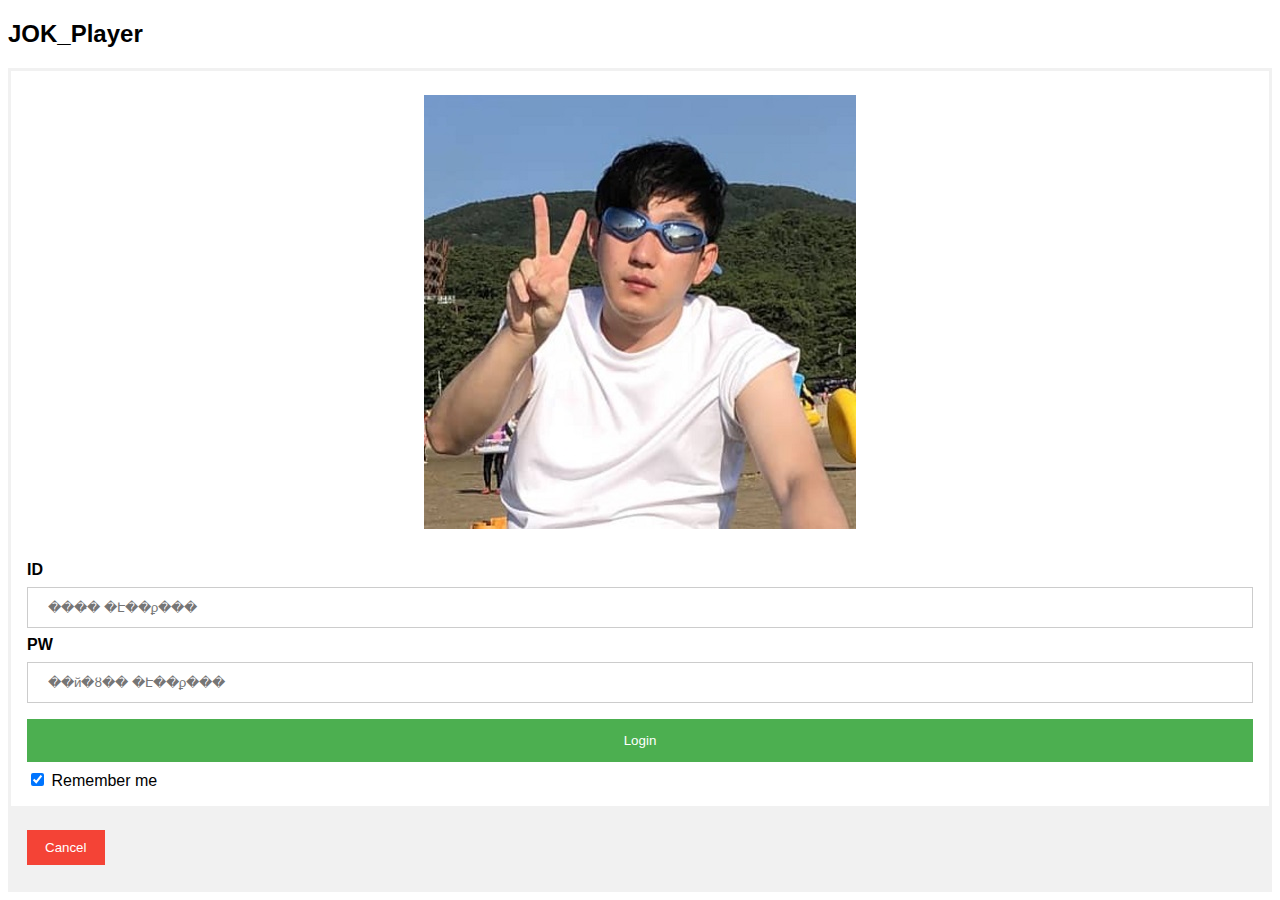
<file: 2차프로젝트/WebContent/login.html>
<!DOCTYPE html>
<html>
<head>
<meta name="viewport" content="width=device-width, initial-scale=1">
<style>
body {font-family: Arial, Helvetica, sans-serif;}
form {border: 3px solid #f1f1f1;}

input[type=text], input[type=password] {
  width: 100%;
  padding: 12px 20px;
  margin: 8px 0;
  display: inline-block;
  border: 1px solid #ccc;
  box-sizing: border-box;
}

button {
  background-color: #4CAF50;
  color: white;
  padding: 14px 20px;
  margin: 8px 0;
  border: none;
  cursor: pointer;
  width: 100%;
}

button:hover {
  opacity: 0.8;
}

.cancelbtn {
  width: auto;
  padding: 10px 18px;
  background-color: #f44336;
}

.imgcontainer {
  text-align: center;
  margin: 24px 0 12px 0;
}

img.avatar {
  width: 40%;
  border-radius: 50%;
}

.container {
  padding: 16px;
}

span.psw {
  float: right;
  padding-top: 16px;
}

/* Change styles for span and cancel button on extra small screens */
@media screen and (max-width: 300px) {
  span.psw {
     display: block;
     float: none;
  }
  .cancelbtn {
     width: 100%;
  }
}
</style>
</head>
<body onload="window.resizeTo(600,600)">

<h2>JOK_Player</h2>

<form action="/action_page.php" method="post">
  <div class="imgcontainer">
    <img src="images/KHH.jpg" alt="" class="image">
  </div>

  <div class="container">
    <label for="uname"><b>ID</b></label>
    <input type="text" placeholder="���̵� �Է��ϼ���" name="uname" required>

    <label for="psw"><b>PW</b></label>
    <input type="password" placeholder="��й�ȣ�� �Է��ϼ���" name="psw" required>
        
    <button type="submit" >Login</button>
    <label>
      <input type="checkbox" checked="checked" name="remember"> Remember me
    </label>
  </div>

  <div class="container" style="background-color:#f1f1f1">
    <button type="button" class="cancelbtn" onclick="self.close()">Cancel</button>
    
  </div>
</form>

</body>
</html>
</file>
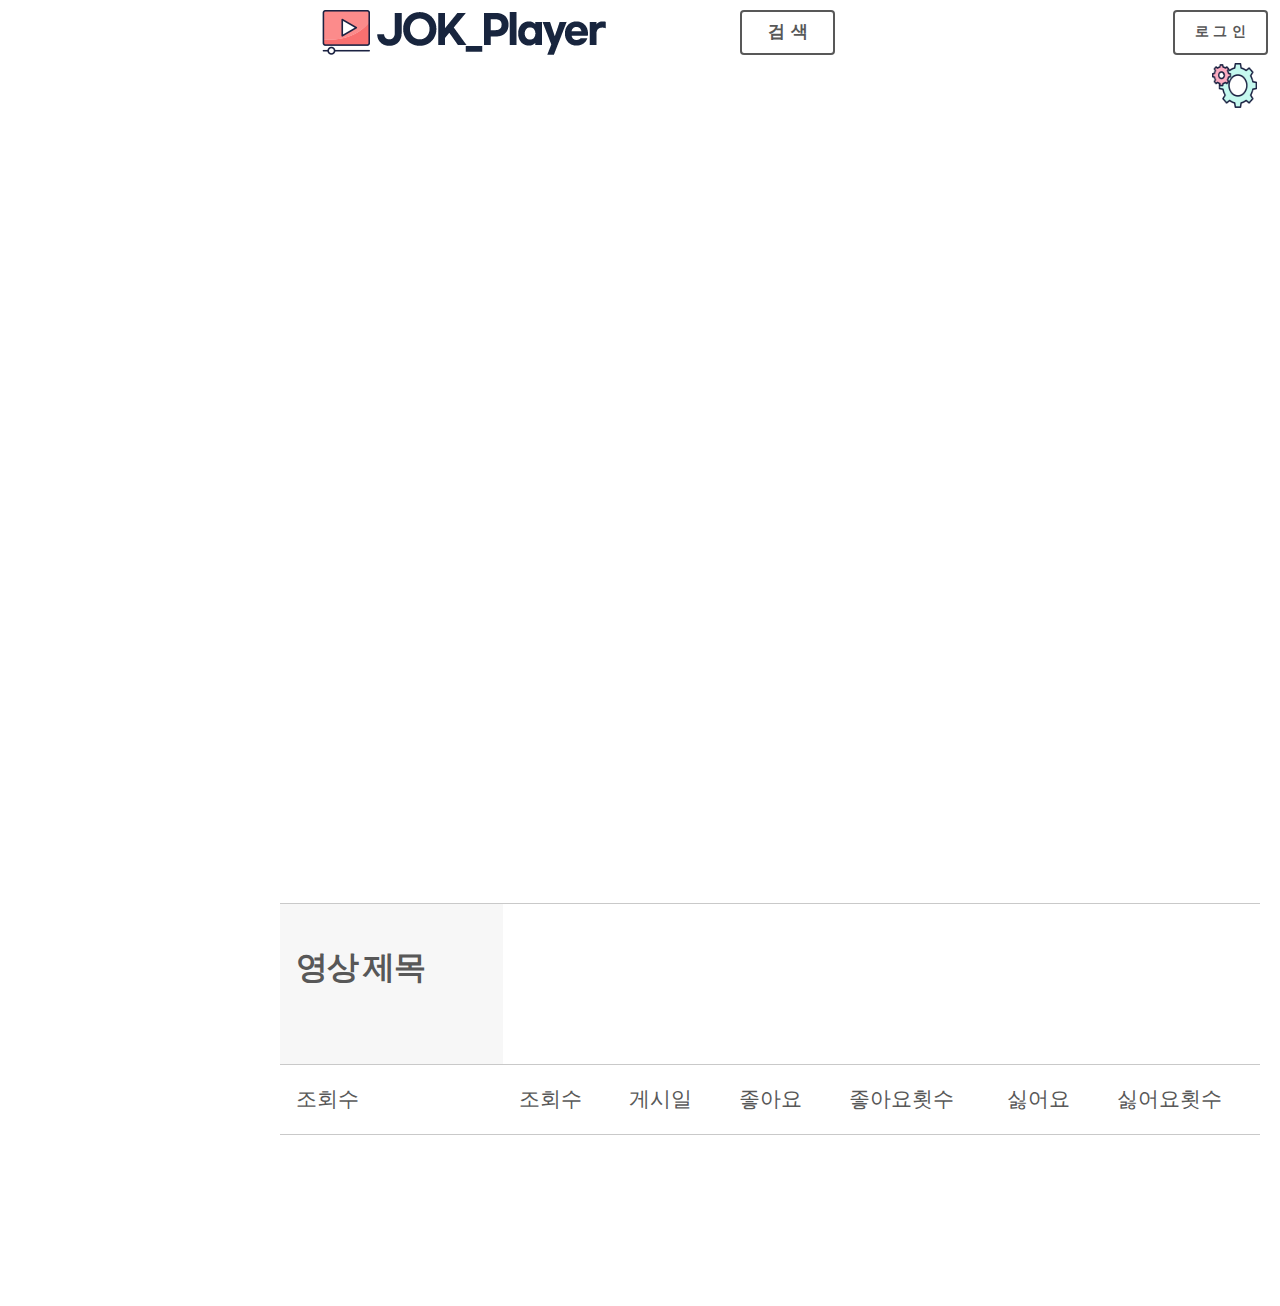
<file: 2차프로젝트/WebContent/Media.html>
<!DOCTYPE HTML>
<!--
	Phantom by HTML5 UP
	html5up.net | @ajlkn
	Free for personal and commercial use under the CCA 3.0 license (html5up.net/license)
-->
<html>
<head>
<title>Mypage - Phantom by HTML5 UP</title>
<style>
video {
	max-width: 80%;
	display: block;
	margin: 20px auto;
}
</style>
<meta charset="utf-8" />
<meta name="viewport"
	content="width=device-width, initial-scale=1, user-scalable=no" />
<link rel="stylesheet" href="assets/css/main.css" />
<noscript>
	<link rel="stylesheet" href="assets/css/noscript.css" />
</noscript>
</head>
<body class="is-preload">
	<!-- Wrapper -->
	<div id="wrapper">

		<header id="header">
			<div class="inner">

				

				</div>
				<!-- Nav -->
				<nav>
					<ul>
						<li><a href="Index.html" class="logo"> <span class="symbol">
								<img src="images/logo.png" alt="" />
						</span>
						</a><li>
						<li>
						<div>
							<input class="query" name="query" type="text" title="검색어 입력"
								maxlength="50" class="input_text" tabindex="1" accesskey="s"
								style="ime-mode: active;" autocomplete="off"
								onclick="document.getElementById('fbm').value=1;" value="">
						</div>
						</li>
						<li>
						<div>
							<button class="search_btn" type="submit" title="검색" tabindex="3"
								class="btn_submit"
								onclick="window.nclick(this,'sch.action','','',event);" style="">
								<span class="blind">검색</span> <span class="ico_search_submit"></span>
							</button>
						</div>
						</li>
						<li><a class="login"> <input type="button" value="로그인"
							onclick="showPopup();" /> <span class="set"><img
								src="images/set.png" alt="" /></span>
						</a>
						</li>
						<li><a href="#menu">Menu</a></li>
					</ul>
				</nav>

			</div>
		</header>

		<!-- Menu -->
		<nav id="menu">
			<h2>Menu</h2>
			<ul>
				<li><a href="Index.html">Home</a></li>
				<li><a href="Mypage.html">Mypage</a></li>
				<li><a href="History.html">History</a></li>
			</ul>
		</nav>

		<!-- Main -->
		<div id="main">
			<div class="inner">
				<iframe width="1280" height="720"
					src="https://www.youtube.com/embed/tgbNymZ7vqY?autoplay=1&mute=1">
				</iframe>
				<table frame=void border-right:none; border-left:none; border-top:none;
					border-bottom:none;>
					<tr>
						<td>
							<h1>영상 제목</h1>
						</td>
					</tr>
					<tr>
						<td>조회수</td>
						<td>조회수</td>
						<td>게시일</td>
						<td>좋아요</td>
						<td>좋아요횟수</td>
						<td>싫어요</td>
						<td>싫어요횟수</td>


					</tr>
				</table>
			</div>
		</div>


	</div>

	<!-- Scripts -->



	</script>
	<script src="assets/js/jquery.min.js"></script>
	<script src="assets/js/browser.min.js"></script>
	<script src="assets/js/breakpoints.min.js"></script>
	<script src="assets/js/util.js"></script>
	<script src="assets/js/main.js"></script>

</body>
</html>
</file>
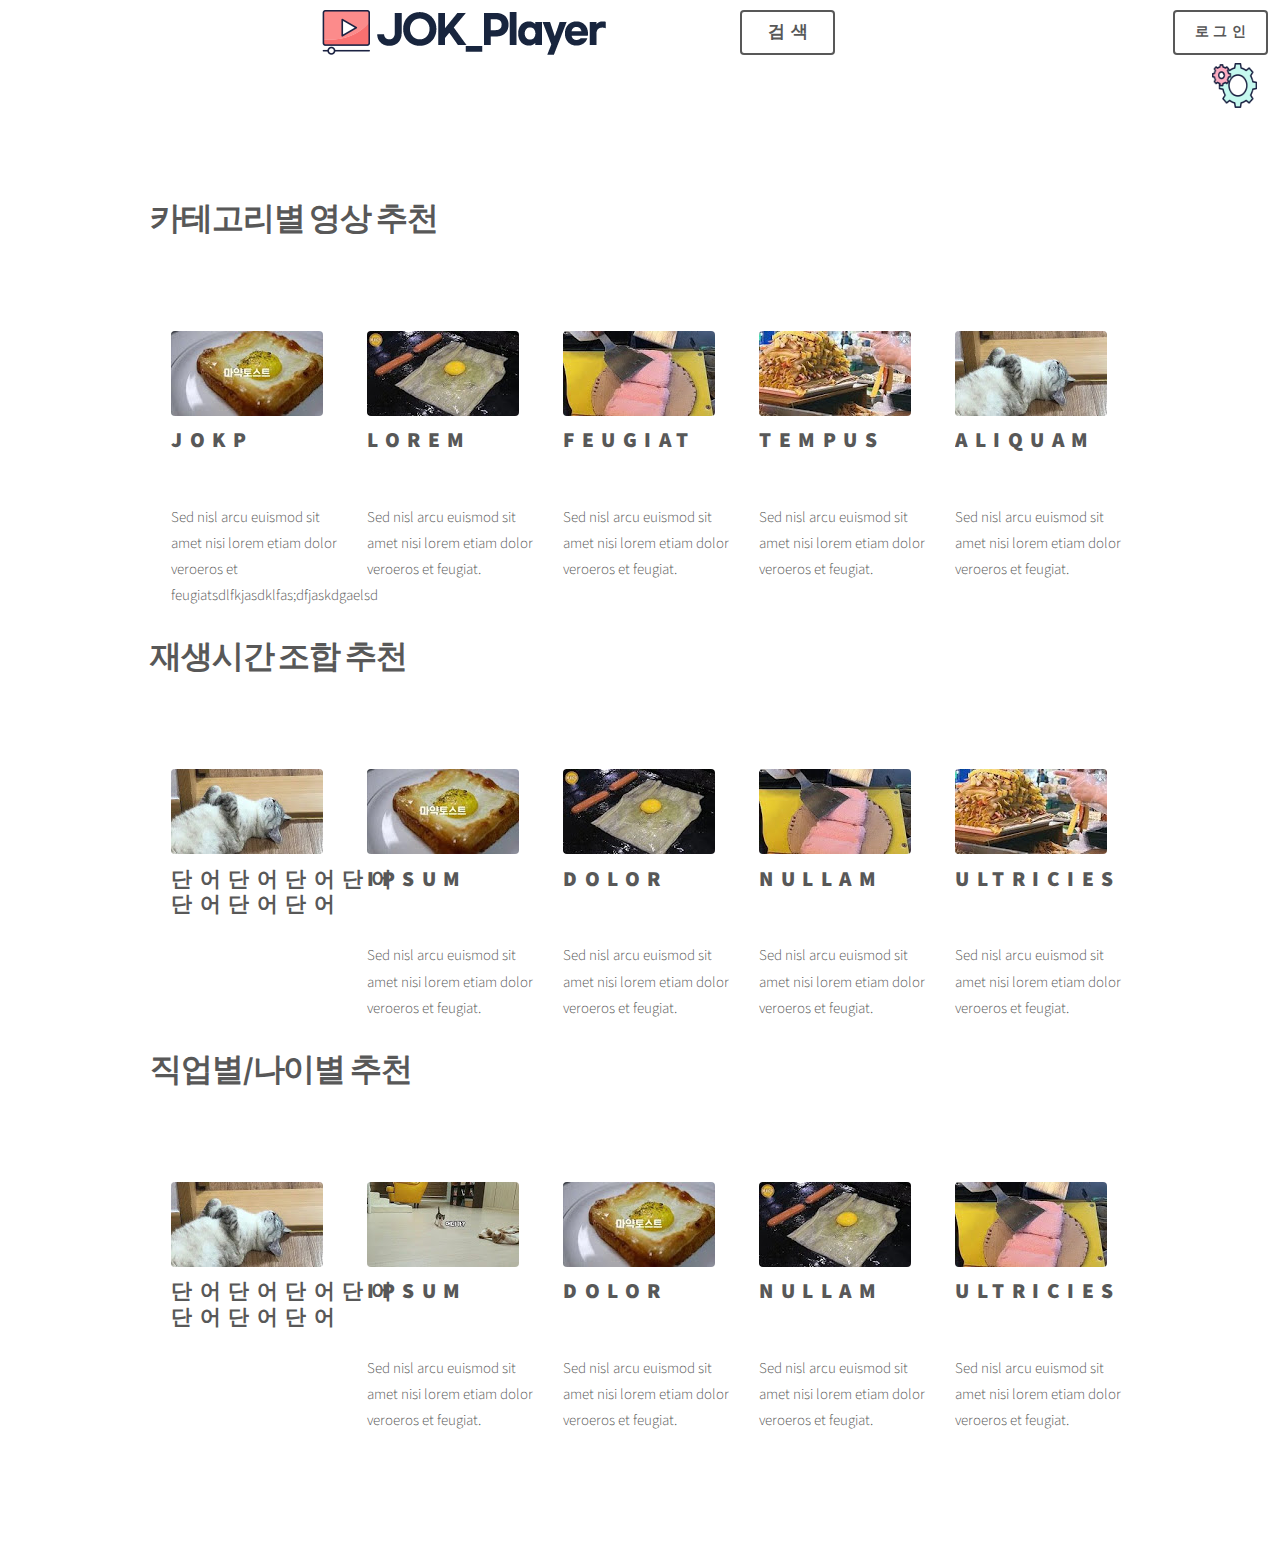
<file: 2차프로젝트/WebContent/Mypage.html>
<!DOCTYPE HTML>
<!--
	Phantom by HTML5 UP
	html5up.net | @ajlkn
	Free for personal and commercial use under the CCA 3.0 license (html5up.net/license)
-->
<html>
<head>
<title>Mypage - Phantom by HTML5 UP</title>
<meta charset="utf-8" />
<meta name="viewport"
	content="width=device-width, initial-scale=1, user-scalable=no" />
<link rel="stylesheet" href="assets/css/main.css" />
<noscript>
	<link rel="stylesheet" href="assets/css/noscript.css" />
</noscript>
</head>
<body class="is-preload">
	<!-- Wrapper -->
	<div id="wrapper">

		<header id="header">
			<div class="inner">

				

				</div>
				<!-- Nav -->
				<nav>
					<ul>
						<li><a href="Index.html" class="logo"> <span class="symbol">
								<img src="images/logo.png" alt="" />
						</span>
						</a><li>
						<li>
						<div>
							<input class="query" name="query" type="text" title="검색어 입력"
								maxlength="50" class="input_text" tabindex="1" accesskey="s"
								style="ime-mode: active;" autocomplete="off"
								onclick="document.getElementById('fbm').value=1;" value="">
						</div>
						</li>
						<li>
						<div>
							<button class="search_btn" type="submit" title="검색" tabindex="3"
								class="btn_submit"
								onclick="window.nclick(this,'sch.action','','',event);" style="">
								<span class="blind">검색</span> <span class="ico_search_submit"></span>
							</button>
						</div>
						</li>
						<li><a class="login"> <input type="button" value="로그인"
							onclick="showPopup();" /> <span class="set"><img
								src="images/set.png" alt="" /></span>
						</a>
						</li>
						<li><a href="#menu">Menu</a></li>
					</ul>
				</nav>

			</div>
		</header>

		<!-- Menu -->
		<nav id="menu">
			<h2>Menu</h2>
			<ul>
				<li><a href="Index.html">Home</a></li>
				<li><a href="Mypage.html">Mypage</a></li>
				<li><a href="History.html">History</a></li>
			</ul>
		</nav>

		<!-- Main -->
		<div id="main">
			<div class="inner">

				<header>
					<h1>카테고리별 영상 추천</h1>
				</header>

				<section class="tiles">
					<!-- <i class="xi-angle-left"></i> -->
					<article class="style1">


						<div class="image">
							<img src="images/img01.jpg" alt="" />
						</div>
						<a href="Media.html">
							<h2>JOKP</h2>
							<div class="content">
								<p>Sed nisl arcu euismod sit amet nisi lorem etiam dolor
									veroeros et feugiatsdlfkjasdklfas;dfjaskdgaelsd</p>
							</div>

						</a>
					</article>
					<!-- <i class="xi-angle-right"></i> -->
					<article class="style2">

						<div class="image">
							<img src="images/img02.jpg" alt="" />
						</div>
						<a href="Media.html">
							<h2>Lorem</h2>
							<div class="content">
								<p>Sed nisl arcu euismod sit amet nisi lorem etiam dolor
									veroeros et feugiat.</p>
							</div>

						</a>
					</article>
					<article class="style3">

						<div class="image">
							<img src="images/img03.jpg" alt="" />
						</div>
						<a href="Media.html">
							<h2>Feugiat</h2>
							<div class="content">
								<p>Sed nisl arcu euismod sit amet nisi lorem etiam dolor
									veroeros et feugiat.</p>
							</div>

						</a>
					</article>
					<article class="style4">

						<div class="image">
							<img src="images/img04.jpg" alt="" />
						</div>
						<a href="Media.html">
							<h2>Tempus</h2>
							<div class="content">
								<p>Sed nisl arcu euismod sit amet nisi lorem etiam dolor
									veroeros et feugiat.</p>
							</div>

						</a>
					</article>
					<article class="style5">

						<div class="image">
							<img src="images/img05.jpg" alt="" />
						</div>
						<a href="Media.html">
							<h2>Aliquam</h2>
							<div class="content">
								<p>Sed nisl arcu euismod sit amet nisi lorem etiam dolor
									veroeros et feugiat.</p>
							</div>

						</a>
					</article>
				</section>

				<header>
					<h1>재생시간 조합 추천</h1>
				</header>

				<section class="tiles">

					<article class="style1">

						<span class="image"> <img src="images/img05.jpg" alt="" />

						</span> <a href="Media.html">
							<h2>단어단어단어단어단어단어단어</h2>
							<div class="content">
								<!-- <p>Sed nisl arcu euismod sit amet nisi lorem etiam dolor
									veroeros et feugiat.</p> -->
							</div>
						</a>
					</article>
					<article class="style2">
						<span class="image"> <img src="images/img01.jpg" alt="" />
						</span> <a href="Media.html">
							<h2>Ipsum</h2>
							<div class="content">
								<p>Sed nisl arcu euismod sit amet nisi lorem etiam dolor
									veroeros et feugiat.</p>
							</div>
						</a>
					</article>
					<article class="style3">
						<span class="image"> <img src="images/img02.jpg" alt="" />
						</span> <a href="Media.html">
							<h2>Dolor</h2>
							<div class="content">
								<p>Sed nisl arcu euismod sit amet nisi lorem etiam dolor
									veroeros et feugiat.</p>
							</div>
						</a>
					</article>
					<article class="style1">
						<span class="image"> <img src="images/img03.jpg" alt="" />
						</span> <a href="Media.html">
							<h2>Nullam</h2>
							<div class="content">
								<p>Sed nisl arcu euismod sit amet nisi lorem etiam dolor
									veroeros et feugiat.</p>
							</div>
						</a>
					</article>
					<article class="style5">
						<span class="image"> <img src="images/img04.jpg" alt="" />
						</span> <a href="Media.html">
							<h2>Ultricies</h2>
							<div class="content">
								<p>Sed nisl arcu euismod sit amet nisi lorem etiam dolor
									veroeros et feugiat.</p>
							</div>
						</a>
					</article>
				</section>

				<header>
					<h1>직업별/나이별 추천</h1>
				</header>

				<section class="tiles">

					<article class="style1">
						<span class="image"> <img src="images/img05.jpg" alt="" />
						</span> <a href="Media.html">
							<h2>단어단어단어단어단어단어단어</h2>
							<div class="content">
								<!-- <p>Sed nisl arcu euismod sit amet nisi lorem etiam dolor
									veroeros et feugiat.</p> -->
							</div>
						</a>
					</article>
					<article class="style2">
						<span class="image"> <img src="images/img06.jpg" alt="" />
						</span> <a href="Media.html">
							<h2>Ipsum</h2>
							<div class="content">
								<p>Sed nisl arcu euismod sit amet nisi lorem etiam dolor
									veroeros et feugiat.</p>
							</div>
						</a>
					</article>
					<article class="style3">
						<span class="image"> <img src="images/img01.jpg" alt="" />
						</span> <a href="Media.html">
							<h2>Dolor</h2>
							<div class="content">
								<p>Sed nisl arcu euismod sit amet nisi lorem etiam dolor
									veroeros et feugiat.</p>
							</div>
						</a>
					</article>
					<article class="style1">
						<span class="image"> <img src="images/img02.jpg" alt="" />
						</span> <a href="Media.html">
							<h2>Nullam</h2>
							<div class="content">
								<p>Sed nisl arcu euismod sit amet nisi lorem etiam dolor
									veroeros et feugiat.</p>
							</div>
						</a>
					</article>
					<article class="style5">
						<span class="image"> <img src="images/img03.jpg" alt="" />
						</span> <a href="Media.html">
							<h2>Ultricies</h2>
							<div class="content">
								<p>Sed nisl arcu euismod sit amet nisi lorem etiam dolor
									veroeros et feugiat.</p>
							</div>
						</a>
					</article>

				</section>
			</div>
		</div>


	</div>


	<!-- Scripts -->
	<script src="assets/js/jquery.min.js"></script>
	<script src="assets/js/browser.min.js"></script>
	<script src="assets/js/breakpoints.min.js"></script>
	<script src="assets/js/util.js"></script>
	<script src="assets/js/main.js"></script>

</body>
</html>
</file>
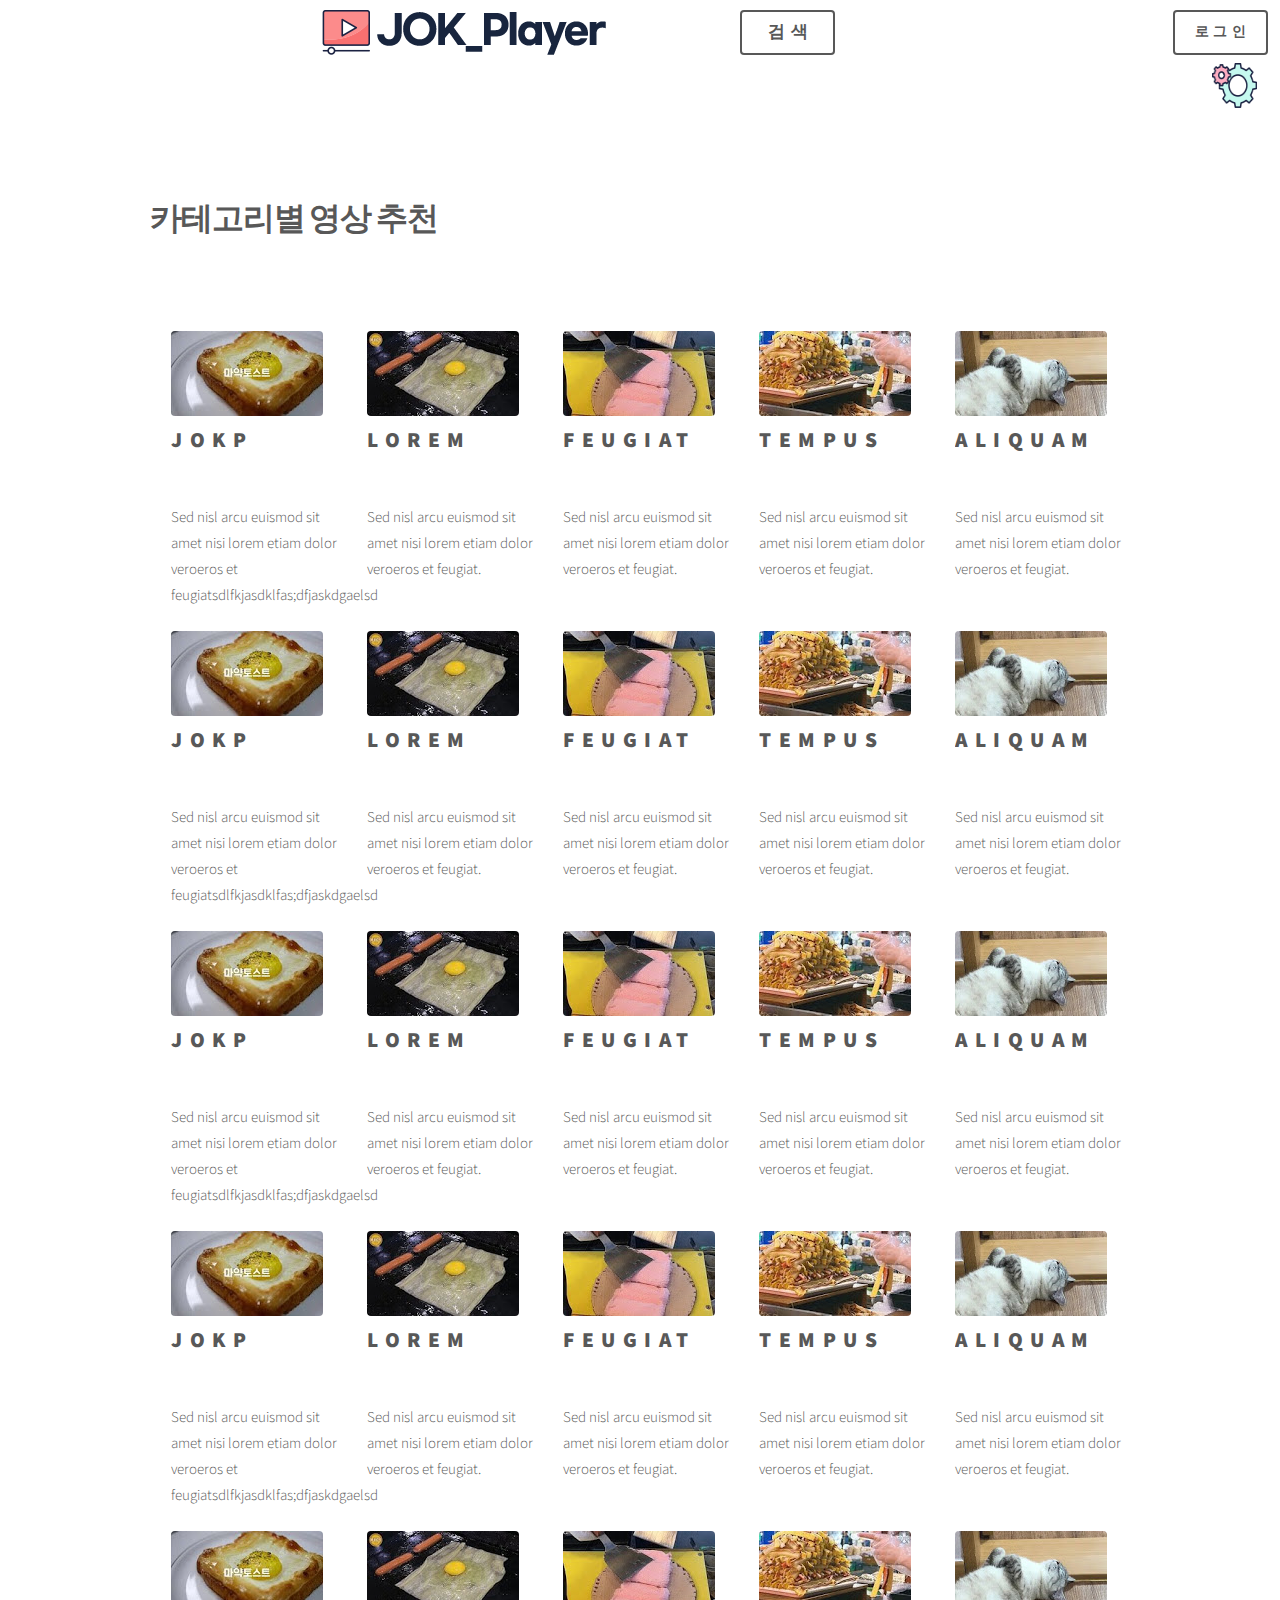
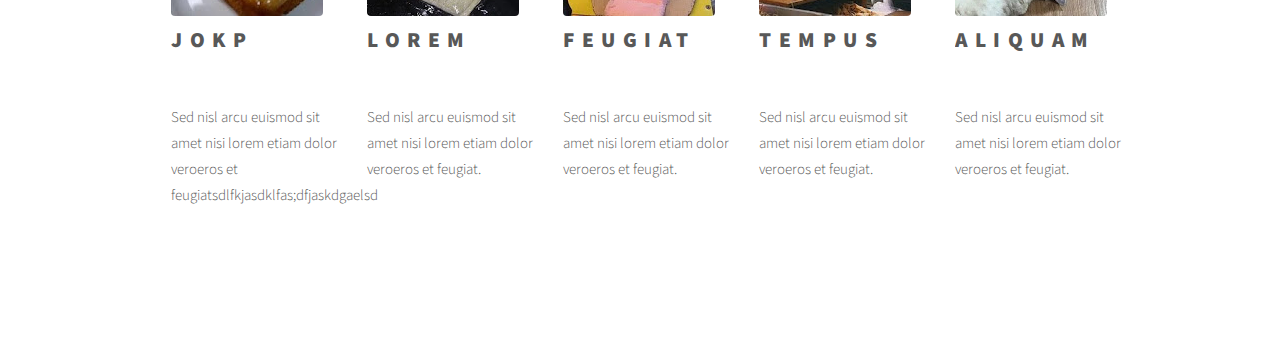
<file: 2차프로젝트/WebContent/search.html>
<!DOCTYPE HTML>
<!--
	Phantom by HTML5 UP
	html5up.net | @ajlkn
	Free for personal and commercial use under the CCA 3.0 license (html5up.net/license)
-->
<html>
<head>
<title>Mypage - Phantom by HTML5 UP</title>
<meta charset="utf-8" />
<meta name="viewport"
	content="width=device-width, initial-scale=1, user-scalable=no" />
<link rel="stylesheet" href="assets/css/main.css" />
<noscript>
	<link rel="stylesheet" href="assets/css/noscript.css" />
</noscript>
</head>
<body class="is-preload">
	<!-- Wrapper -->
	<div id="wrapper">

		<header id="header">
			<div class="inner">

				

				</div>
				<!-- Nav -->
				<nav>
					<ul>
						<li><a href="Index.html" class="logo"> <span class="symbol">
								<img src="images/logo.png" alt="" />
						</span>
						</a><li>
						<li>
						<div>
							<input class="query" name="query" type="text" title="검색어 입력"
								maxlength="50" class="input_text" tabindex="1" accesskey="s"
								style="ime-mode: active;" autocomplete="off"
								onclick="document.getElementById('fbm').value=1;" value="">
						</div>
						</li>
						<li>
						<div>
							<button href="search.html" class="search_btn" type="submit" title="검색" tabindex="3"
								class="btn_submit" 
								onclick="location.href='search.html'" style="">
								<span  class="blind">검색</sapn> <span class="ico_search_submit"></span>
							</button>
						</div>
						</li>
						<li><a class="login"> <input type="button" value="로그인"
							onclick="showPopup();" /> <span class="set"><img
								src="images/set.png" alt="" /></span>
						</a>
						</li>
						<li><a href="#menu">Menu</a></li>
					</ul>
				</nav>

			</div>
		</header>

		<!-- Menu -->
		<nav id="menu">
			<h2>Menu</h2>
			<ul>
				<li><a href="Index.html">Home</a></li>
				<li><a href="Mypage.html">Mypage</a></li>
				<li><a href="History.html">History</a></li>
			</ul>
		</nav>

		<!-- Main -->
		<div id="main">
			<div class="inner">

				<header>
					<h1>카테고리별 영상 추천</h1>
				</header>

				<section class="tiles">
					<!-- <i class="xi-angle-left"></i> -->
					<article class="style1">


						<div class="image">
							<img src="images/img01.jpg" alt="" />
						</div>
						<a href="Media.html">
							<h2>JOKP</h2>
							<div class="content">
								<p>Sed nisl arcu euismod sit amet nisi lorem etiam dolor
									veroeros et feugiatsdlfkjasdklfas;dfjaskdgaelsd</p>
							</div>

						</a>
					</article>
					<!-- <i class="xi-angle-right"></i> -->
					<article class="style2">

						<div class="image">
							<img src="images/img02.jpg" alt="" />
						</div>
						<a href="Media.html">
							<h2>Lorem</h2>
							<div class="content">
								<p>Sed nisl arcu euismod sit amet nisi lorem etiam dolor
									veroeros et feugiat.</p>
							</div>

						</a>
					</article>
					<article class="style3">

						<div class="image">
							<img src="images/img03.jpg" alt="" />
						</div>
						<a href="Media.html">
							<h2>Feugiat</h2>
							<div class="content">
								<p>Sed nisl arcu euismod sit amet nisi lorem etiam dolor
									veroeros et feugiat.</p>
							</div>

						</a>
					</article>
					<article class="style4">

						<div class="image">
							<img src="images/img04.jpg" alt="" />
						</div>
						<a href="Media.html">
							<h2>Tempus</h2>
							<div class="content">
								<p>Sed nisl arcu euismod sit amet nisi lorem etiam dolor
									veroeros et feugiat.</p>
							</div>

						</a>
					</article>
					<article class="style5">

						<div class="image">
							<img src="images/img05.jpg" alt="" />
						</div>
						<a href="Media.html">
							<h2>Aliquam</h2>
							<div class="content">
								<p>Sed nisl arcu euismod sit amet nisi lorem etiam dolor
									veroeros et feugiat.</p>
							</div>

						</a>
					</article>
					<article class="style1">


						<div class="image">
							<img src="images/img01.jpg" alt="" />
						</div>
						<a href="Media.html">
							<h2>JOKP</h2>
							<div class="content">
								<p>Sed nisl arcu euismod sit amet nisi lorem etiam dolor
									veroeros et feugiatsdlfkjasdklfas;dfjaskdgaelsd</p>
							</div>

						</a>
					</article>
					<!-- <i class="xi-angle-right"></i> -->
					<article class="style2">

						<div class="image">
							<img src="images/img02.jpg" alt="" />
						</div>
						<a href="Media.html">
							<h2>Lorem</h2>
							<div class="content">
								<p>Sed nisl arcu euismod sit amet nisi lorem etiam dolor
									veroeros et feugiat.</p>
							</div>

						</a>
					</article>
					<article class="style3">

						<div class="image">
							<img src="images/img03.jpg" alt="" />
						</div>
						<a href="Media.html">
							<h2>Feugiat</h2>
							<div class="content">
								<p>Sed nisl arcu euismod sit amet nisi lorem etiam dolor
									veroeros et feugiat.</p>
							</div>

						</a>
					</article>
					<article class="style4">

						<div class="image">
							<img src="images/img04.jpg" alt="" />
						</div>
						<a href="Media.html">
							<h2>Tempus</h2>
							<div class="content">
								<p>Sed nisl arcu euismod sit amet nisi lorem etiam dolor
									veroeros et feugiat.</p>
							</div>

						</a>
					</article>
					<article class="style5">

						<div class="image">
							<img src="images/img05.jpg" alt="" />
						</div>
						<a href="Media.html">
							<h2>Aliquam</h2>
							<div class="content">
								<p>Sed nisl arcu euismod sit amet nisi lorem etiam dolor
									veroeros et feugiat.</p>
							</div>

						</a>
					</article>
					<article class="style1">


						<div class="image">
							<img src="images/img01.jpg" alt="" />
						</div>
						<a href="Media.html">
							<h2>JOKP</h2>
							<div class="content">
								<p>Sed nisl arcu euismod sit amet nisi lorem etiam dolor
									veroeros et feugiatsdlfkjasdklfas;dfjaskdgaelsd</p>
							</div>

						</a>
					</article>
					<!-- <i class="xi-angle-right"></i> -->
					<article class="style2">

						<div class="image">
							<img src="images/img02.jpg" alt="" />
						</div>
						<a href="Media.html">
							<h2>Lorem</h2>
							<div class="content">
								<p>Sed nisl arcu euismod sit amet nisi lorem etiam dolor
									veroeros et feugiat.</p>
							</div>

						</a>
					</article>
					<article class="style3">

						<div class="image">
							<img src="images/img03.jpg" alt="" />
						</div>
						<a href="Media.html">
							<h2>Feugiat</h2>
							<div class="content">
								<p>Sed nisl arcu euismod sit amet nisi lorem etiam dolor
									veroeros et feugiat.</p>
							</div>

						</a>
					</article>
					<article class="style4">

						<div class="image">
							<img src="images/img04.jpg" alt="" />
						</div>
						<a href="Media.html">
							<h2>Tempus</h2>
							<div class="content">
								<p>Sed nisl arcu euismod sit amet nisi lorem etiam dolor
									veroeros et feugiat.</p>
							</div>

						</a>
					</article>
					<article class="style5">

						<div class="image">
							<img src="images/img05.jpg" alt="" />
						</div>
						<a href="Media.html">
							<h2>Aliquam</h2>
							<div class="content">
								<p>Sed nisl arcu euismod sit amet nisi lorem etiam dolor
									veroeros et feugiat.</p>
							</div>

						</a>
					</article>
					<article class="style1">


						<div class="image">
							<img src="images/img01.jpg" alt="" />
						</div>
						<a href="Media.html">
							<h2>JOKP</h2>
							<div class="content">
								<p>Sed nisl arcu euismod sit amet nisi lorem etiam dolor
									veroeros et feugiatsdlfkjasdklfas;dfjaskdgaelsd</p>
							</div>

						</a>
					</article>
					<!-- <i class="xi-angle-right"></i> -->
					<article class="style2">

						<div class="image">
							<img src="images/img02.jpg" alt="" />
						</div>
						<a href="Media.html">
							<h2>Lorem</h2>
							<div class="content">
								<p>Sed nisl arcu euismod sit amet nisi lorem etiam dolor
									veroeros et feugiat.</p>
							</div>

						</a>
					</article>
					<article class="style3">

						<div class="image">
							<img src="images/img03.jpg" alt="" />
						</div>
						<a href="Media.html">
							<h2>Feugiat</h2>
							<div class="content">
								<p>Sed nisl arcu euismod sit amet nisi lorem etiam dolor
									veroeros et feugiat.</p>
							</div>

						</a>
					</article>
					<article class="style4">

						<div class="image">
							<img src="images/img04.jpg" alt="" />
						</div>
						<a href="Media.html">
							<h2>Tempus</h2>
							<div class="content">
								<p>Sed nisl arcu euismod sit amet nisi lorem etiam dolor
									veroeros et feugiat.</p>
							</div>

						</a>
					</article>
					<article class="style5">

						<div class="image">
							<img src="images/img05.jpg" alt="" />
						</div>
						<a href="Media.html">
							<h2>Aliquam</h2>
							<div class="content">
								<p>Sed nisl arcu euismod sit amet nisi lorem etiam dolor
									veroeros et feugiat.</p>
							</div>

						</a>
					</article>
					<article class="style1">


						<div class="image">
							<img src="images/img01.jpg" alt="" />
						</div>
						<a href="Media.html">
							<h2>JOKP</h2>
							<div class="content">
								<p>Sed nisl arcu euismod sit amet nisi lorem etiam dolor
									veroeros et feugiatsdlfkjasdklfas;dfjaskdgaelsd</p>
							</div>

						</a>
					</article>
					<!-- <i class="xi-angle-right"></i> -->
					<article class="style2">

						<div class="image">
							<img src="images/img02.jpg" alt="" />
						</div>
						<a href="Media.html">
							<h2>Lorem</h2>
							<div class="content">
								<p>Sed nisl arcu euismod sit amet nisi lorem etiam dolor
									veroeros et feugiat.</p>
							</div>

						</a>
					</article>
					<article class="style3">

						<div class="image">
							<img src="images/img03.jpg" alt="" />
						</div>
						<a href="Media.html">
							<h2>Feugiat</h2>
							<div class="content">
								<p>Sed nisl arcu euismod sit amet nisi lorem etiam dolor
									veroeros et feugiat.</p>
							</div>

						</a>
					</article>
					<article class="style4">

						<div class="image">
							<img src="images/img04.jpg" alt="" />
						</div>
						<a href="Media.html">
							<h2>Tempus</h2>
							<div class="content">
								<p>Sed nisl arcu euismod sit amet nisi lorem etiam dolor
									veroeros et feugiat.</p>
							</div>

						</a>
					</article>
					<article class="style5">

						<div class="image">
							<img src="images/img05.jpg" alt="" />
						</div>
						<a href="Media.html">
							<h2>Aliquam</h2>
							<div class="content">
								<p>Sed nisl arcu euismod sit amet nisi lorem etiam dolor
									veroeros et feugiat.</p>
							</div>

						</a>
					</article>
				</section>

				
			</div>
		</div>


	</div>


	<!-- Scripts -->
	<script src="assets/js/jquery.min.js"></script>
	<script src="assets/js/browser.min.js"></script>
	<script src="assets/js/breakpoints.min.js"></script>
	<script src="assets/js/util.js"></script>
	<script src="assets/js/main.js"></script>

</body>
</html>
</file>
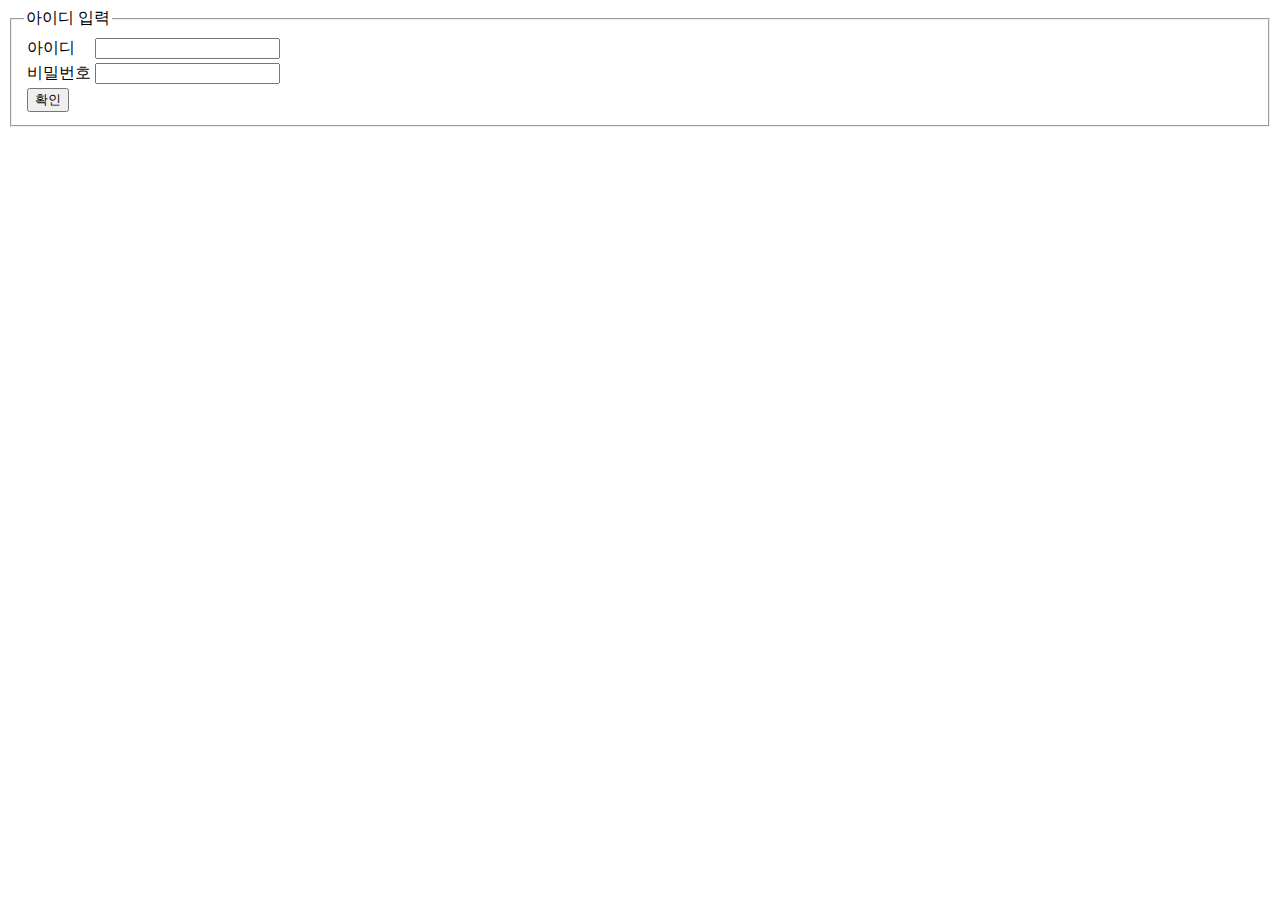
<file: 2차프로젝트/WebContent/test.html>
<!DOCTYPE html>
<html>
<head>
<meta charset="EUC-KR">
<title>Insert title here</title>

</head>
<body>
	<fieldset>
		<legend>���̵� �Է�</legend>
		<form action="/jokp/getlogin">
			<table>
				<tr>
					<td>���̵�</td>
					
					<td><input type="text" name="user_id" id="user_id"></td>
				</tr>
				<tr>
					<td>��й�ȣ</td>
					<td><input type="text" name="pw" id="pw"></td>
				</tr>
				<tr>
					<td><input type="submit" value="Ȯ��"></td>
				</tr>
			</table>
		</form>
	</fieldset>
</body>
</html>
</file>
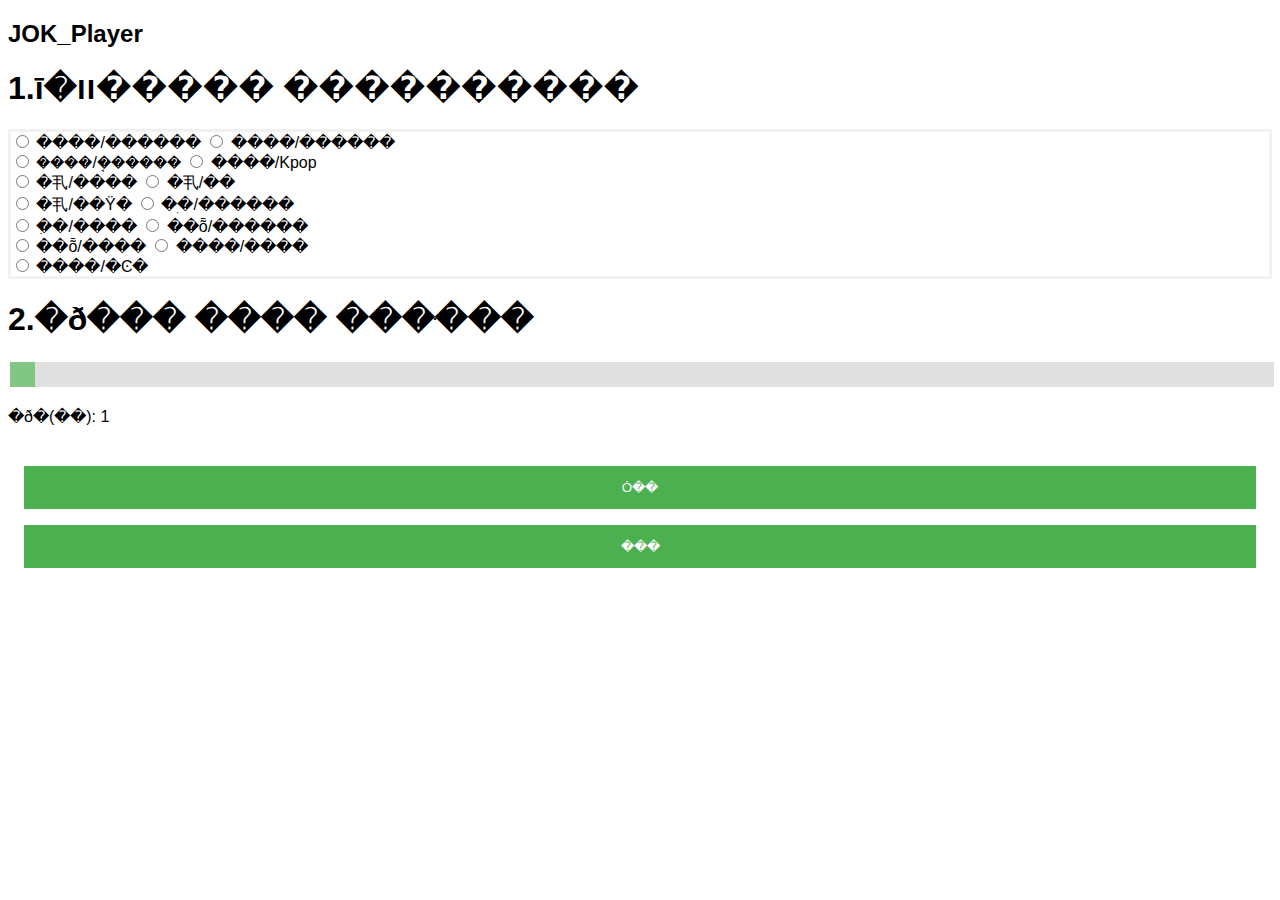
<file: 2차프로젝트/WebContent/Update.html>
<!DOCTYPE html>
<h2>JOK_Player</h2>
<html>
<body>
<h1>1.ī�װ����� �������ּ���</h1>
	<form action="">
		<input type="radio" name="checkBox1" value="category"> ����/������
		<input type="radio" name="checkBox2" value="category"> ����/������<br>
		<input type="radio" name="checkBox3" value="category"> ����/�ܱ�����
		<input type="radio" name="checkBox4" value="category"> ����/Kpop<br>
		<input type="radio" name="checkBox5" value="category"> �丮/����
		<input type="radio" name="checkBox5" value="category"> �丮/��<br>
		<input type="radio" name="checkBox5" value="category"> �丮/��Ÿ�
		<input type="radio" name="checkBox5" value="category"> �ִ�/������<br>
		<input type="radio" name="checkBox5" value="category"> �ִ�/����
		<input type="radio" name="checkBox5" value="category"> ��ȭ/������<br>
		<input type="radio" name="checkBox5" value="category"> ��ȭ/����
		<input type="radio" name="checkBox5" value="category"> ����/����<br>
		<input type="radio" name="checkBox5" value="category"> ����/�Ͼ�

	</form>
</body>

<head>
<meta name="viewport" content="width=device-width, initial-scale=1">
<style>
.slidecontainer {
	width: 100%;
}

.slider {
	-webkit-appearance: none;
	width: 100%;
	height: 25px;
	background: #d3d3d3;
	outline: none;
	opacity: 0.7;
	-webkit-transition: .2s;
	transition: opacity .2s;
}

.slider:hover {
	opacity: 1;
}

.slider::-webkit-slider-thumb {
	-webkit-appearance: none;
	appearance: none;
	width: 25px;
	height: 25px;
	background: #4CAF50;
	cursor: pointer;
}

.slider::-moz-range-thumb {
	width: 25px;
	height: 25px;
	background: #4CAF50;
	cursor: pointer;
}
</style>
</head>
<body>


	<script>
		var slider = document.getElementById("myRange");
		var output = document.getElementById("demo");
		output.innerHTML = slider.value;

		slider.oninput = function() {
			output.innerHTML = this.value;
		}
	</script>

</body>

<head>
<meta name="viewport" content="width=device-width, initial-scale=1">
<style>
.slidecontainer {
	width: 100%;
}

.slider {
	-webkit-appearance: none;
	width: 100%;
	height: 25px;
	background: #d3d3d3;
	outline: none;
	opacity: 0.7;
	-webkit-transition: .2s;
	transition: opacity .2s;
}

.slider:hover {
	opacity: 1;
}

.slider::-webkit-slider-thumb {
	-webkit-appearance: none;
	appearance: none;
	width: 25px;
	height: 25px;
	background: #4CAF50;
	cursor: pointer;
}

.slider::-moz-range-thumb {
	width: 25px;
	height: 25px;
	background: #4CAF50;
	cursor: pointer;
}
</style>
</head>


<body>

	<h1>2.�ð��� ���� ���ּ���</h1>

	<div class="slidecontainer">
		<input type="range" min="1" max="15" value="1" class="slider"
			id="myRange">
		<p>
			�ð�(��): <span id="demo"></span>
		</p>
	</div>

	<script>
		var slider = document.getElementById("myRange");
		var output = document.getElementById("demo");
		output.innerHTML = slider.value;

		slider.oninput = function() {
			output.innerHTML = this.value;
		}
	</script>
</body>





<head>
<meta name="viewport" content="width=device-width, initial-scale=1">
<style>
body {
	font-family: Arial, Helvetica, sans-serif;
}

form {
	border: 3px solid #f1f1f1;
}

button {
	background-color: #4CAF50;
	color: white;
	padding: 14px 20px;
	margin: 8px 0;
	border: none;
	cursor: pointer;
	width: 100%;
}



.container {
	padding: 16px;
}



span.psw {
	float: right;
	padding-top: 16px;
}

@media screen and (max-width: 300px) {
	span.psw {
		display: block;
		float: none;
	}
	.cancelbtn {
		width: 100%;
	}
}
</style>
</head>
<body>


	</div>

	<div class="container">


		<button type="submit1">Ȯ��</button>
		<button type="button" class="cancelbtn" onclick="self.close()">���</button>
	</div>


	</form>

</body>
</html>
</file>
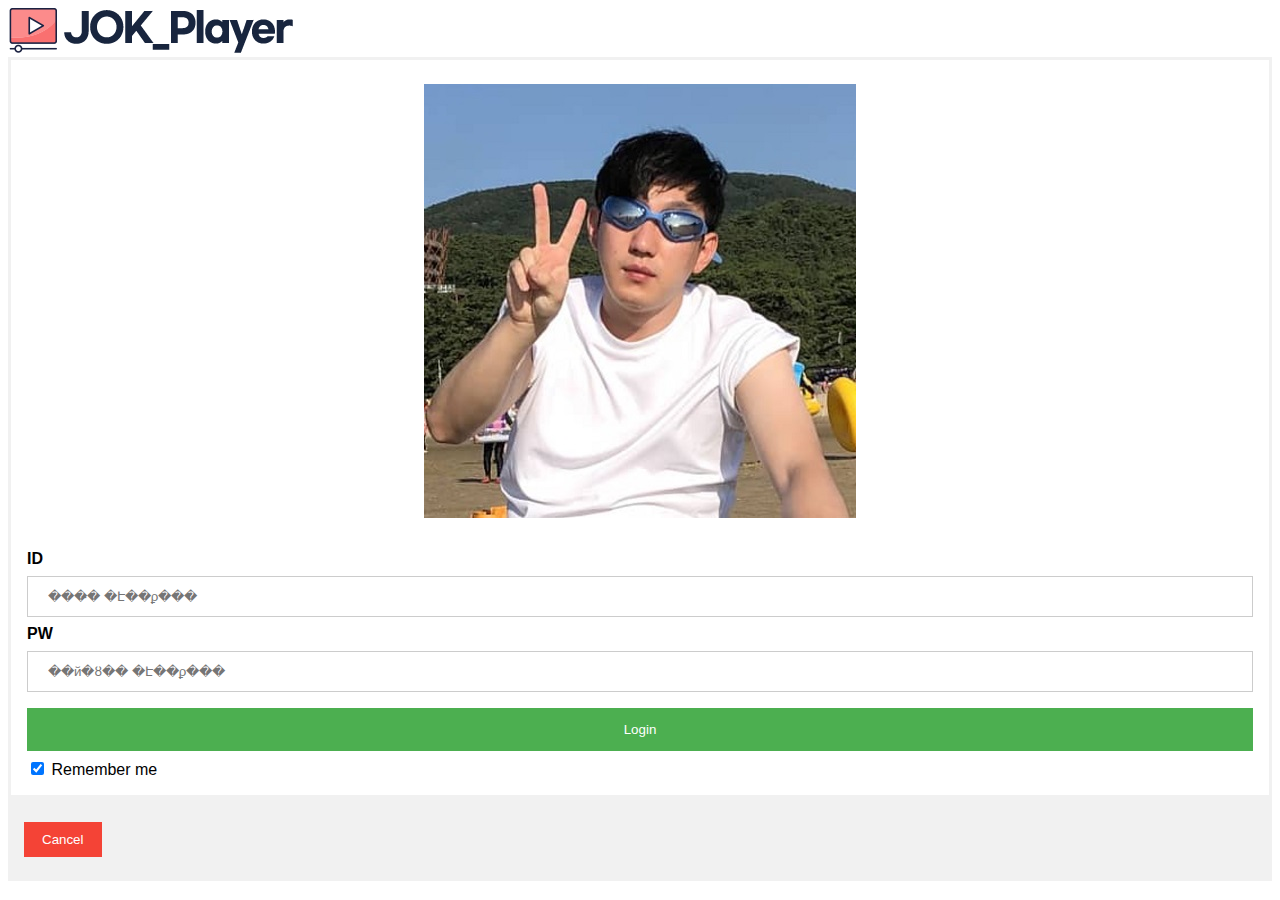
<file: 2차프로젝트/WebContent/userlogin.html>
<!DOCTYPE html>
<html>
<head>
<meta name="viewport" content="width=device-width, initial-scale=1">
<style>
body {font-family: Arial, Helvetica, sans-serif;}
form {border: 3px solid #f1f1f1;}

input[type=text], input[type=password] {
  width: 100%;
  padding: 12px 20px;
  margin: 8px 0;
  display: inline-block;
  border: 1px solid #ccc;
  box-sizing: border-box;
}

button {
  background-color: #4CAF50;
  color: white;
  padding: 14px 20px;
  margin: 8px 0;
  border: none;
  cursor: pointer;
  width: 100%;
}

button:hover {
  opacity: 0.8;
}

.cancelbtn {
  width: auto;
  padding: 10px 18px;
  background-color: #f44336;
}

.imgcontainer {
  text-align: center;
  margin: 24px 0 12px 0;
}

img.avatar {
  width: 40%;
  border-radius: 50%;
}

.container {
  padding: 16px;
}

span.psw {
  float: right;
  padding-top: 16px;
}

/* Change styles for span and cancel button on extra small screens */
@media screen and (max-width: 300px) {
  span.psw {
     display: block;
     float: none;
  }
  .cancelbtn {
     width: 100%;
  }
}
</style>
</head>
<body onload="window.resizeTo(600,600)">
<a href="/jokp/main.html" class="logo"> <span class="symbol">
<img src="images/logo.png" alt="" /></span></a>

<form action="/jokp/getlogin" method="post">
  <div class="imgcontainer">
    <img src="images/KHH.jpg" alt="" class="image">
  </div>

  <div class="container">
    <label for="uname"><b>ID</b></label>
    <input type="text" placeholder="���̵� �Է��ϼ���" name="user_id" required>

    <label for="psw"><b>PW</b></label>
    <input type="password" placeholder="��й�ȣ�� �Է��ϼ���" name="pw" required>
        
    <button type="submit" >Login</button>
    <label>
      <input type="checkbox" checked="checked" name="remember"> Remember me
    </label>
  </div>
</form>

  <div class="container" style="background-color:#f1f1f1">
    <button type="button" class="cancelbtn" onclick="location.href='/jokp/main.html'">Cancel</button>
    
  </div>

</body>
</html>
</file>
<file: 2차프로젝트/WebContent/assets/css/noscript.css>
/*
	Phantom by HTML5 UP
	html5up.net | @ajlkn
	Free for personal and commercial use under the CCA 3.0 license (html5up.net/license)
*/

/* Tiles */
body.is-preload .tiles article {
	-moz-transform: none;
	-webkit-transform: none;
	-ms-transform: none;
	transform: none;
	opacity: 1;
}
</file>
<file: 2차프로젝트/WebContent/assets/css/main.css>
@import url(fontawesome-all.min.css);

@import
	url("https://fonts.googleapis.com/css?family=Source+Sans+Pro:300,700,900")
	;

/*
	Phantom by HTML5 UP
	html5up.net | @ajlkn
	Free for personal and commercial use under the CCA 3.0 license (html5up.net/license)
*/
html, body, div, span, applet, object, iframe, h1, h2, h3, h4, h5, h6, p,
	blockquote, pre, a, abbr, acronym, address, big, cite, code, del, dfn,
	em, img, ins, kbd, q, s, samp, small, strike, strong, sub, sup, tt, var,
	b, u, i, center, dl, dt, dd, ol, ul, li, fieldset, form, label, legend,
	table, caption, tbody, tfoot, thead, tr, th, td, article, aside, canvas,
	details, embed, figure, figcaption, footer,  hgroup, menu,
	output, ruby, section, summary, time, mark, audio, video {
	margin: 0;
	padding: 0;
	border: 0;
	font-size: 100%;
	font: inherit;
	vertical-align: baseline;
}

article, aside, details, figcaption, figure, footer, header, hgroup,
	menu, nav, section {
	display: block;
}

body {
	line-height: 1;
	margin-left: 150px; 
    margin-right: 150px;
}

ol, ul {
	list-style: none;
}

blockquote, q {
	quotes: none;
}

blockquote:before, blockquote:after, q:before, q:after {
	content: '';
	content: none;
}

table {
	border-collapse: collapse;
	border-spacing: 0;
}

body {
	-webkit-text-size-adjust: none;
}

mark {
	background-color: transparent;
	color: inherit;
}

input::-moz-focus-inner {
	border: 0;
	padding: 0;
}

input, select, textarea {
	-moz-appearance: none;
	-webkit-appearance: none;
	-ms-appearance: none;
	appearance: none;
}

/* Basic */
@
-ms-viewport {
	width: device-width;
}

body {
	-ms-overflow-style: scrollbar;
}

@media screen and (max-width: 480px) {
	html, body {
		min-width: 320px;
	}
}

html {
	box-sizing: border-box;
}

*, *:before, *:after {
	box-sizing: inherit;
}

body {
	background: #ffffff;
}

body.is-preload *, body.is-preload *:before, body.is-preload *:after {
	-moz-animation: none !important;
	-webkit-animation: none !important;
	-ms-animation: none !important;
	animation: none !important;
	-moz-transition: none !important;
	-webkit-transition: none !important;
	-ms-transition: none !important;
	transition: none !important;
}

/* Type */
body, input, select, textarea {
	color: #585858;
	font-family: "Source Sans Pro", Helvetica, sans-serif;
	font-size: 16pt;
	font-weight: 300;
	line-height: 1.75;
}

/* @media screen and (max-width: 1680px) {
	body, input, select, textarea {
		font-size: 14pt;
	}
}

@media screen and (max-width: 1280px) {
	body, input, select, textarea {
		font-size: 12pt;
	}
} */

a {
	-moz-transition: border-bottom-color 0.2s ease, color 0.2s ease;
	-webkit-transition: border-bottom-color 0.2s ease, color 0.2s ease;
	-ms-transition: border-bottom-color 0.2s ease, color 0.2s ease;
	transition: border-bottom-color 0.2s ease, color 0.2s ease;
	text-decoration: none;
	color: #585858;
	border-bottom: dotted 1px rgba(88, 88, 88, 0.5);
}

a:hover {
	border-bottom-color: transparent;
	color: #f2849e !important;
}

strong, b {
	font-weight: 900;
}

em, i {
	font-style: italic;
}

p {
	margin: 0 0 2em 0;
	font-size: 0.7em;
}

a span{
	font-size: 1em;
}

h1 {
	 position: relative;
	font-size: 1.5em;
	font-weight: 700;
	line-height: 3;
	margin: 0 1em 1em 0;
	letter-spacing: -0.035em;
}

h1 a {
	color: inherit;
}

/* @media screen and (max-width: 736px) {
	h1 {
		font-size: 1em;
		margin: 0 0 1em 0;
	}
}

@media screen and (max-width: 360px) {
	h1 {
		font-size: 1.75em;
	}
} */

h2, h3, h4, h5, h6 {
	-webkit-line-clamp: 2;
	font-weight: 900;
	
	margin: 0 0 1em 0;
	text-transform: uppercase;
	letter-spacing: 0.35em;
	overflow: hidden;
	text-overflow: ellipsis;
	/* word-break: break-all; */
	line-height: 1.2em; 
	height: 3.6em;
	width: 11.5em;



}

h2 a, h3 a, h4 a, h5 a, h6 a {
	color: inherit;
}

h2 {
	font-size: 1em;
}

h3 {
	font-size: 1em;
}

h4 {
	font-size: 0.8em;
}

h5 {
	font-size: 0.8em;
}

h6 {
	font-size: 0.8em;
}

@media screen and (max-width: 980px) {
	h1 br, h2 br, h3 br, h4 br, h5 br, h6 br {
		display: none;
	}
}

@media screen and (max-width: 736px) {
	h2 {
		font-size: 1em;
	}
	h3 {
		font-size: 0.8em;
	}
}

sub {
	font-size: 0.8em;
	position: relative;
	top: 0.5em;
}

sup {
	font-size: 0.8em;
	position: relative;
	top: -0.5em;
}

blockquote {
	border-left: solid 4px #c9c9c9;
	font-style: italic;
	margin: 0 0 2em 0;
	padding: 0.5em 0 0.5em 2em;
}

code {
	background: rgba(144, 144, 144, 0.075);
	border-radius: 4px;
	border: solid 1px #c9c9c9;
	font-family: "Courier New", monospace;
	font-size: 0.9em;
	margin: 0 0.25em;
	padding: 0.25em 0.65em;
}

pre {
	-webkit-overflow-scrolling: touch;
	font-family: "Courier New", monospace;
	font-size: 0.9em;
	margin: 0 0 2em 0;
}

pre code {
	display: block;
	line-height: 1.75;
	padding: 1em 1.5em;
	overflow-x: auto;
}

hr {
	border: 0;
	border-bottom: solid 1px #c9c9c9;
	margin: 2em 0;
}

hr.major {
	margin: 3em 0;
}

.align-left {
	text-align: left;
}

.align-center {
	text-align: center;
}

.align-right {
	text-align: right;
}

/* /* Row */
.row {
	display: flex;
	flex-wrap: wrap;
	box-sizing: border-box;
	align-items: stretch;
}

.row>* {
	box-sizing: border-box;
}

.row.gtr-uniform>*>:last-child {
	margin-bottom: 0;
}

.row.aln-left {
	justify-content: flex-start;
}

.row.aln-center {
	justify-content: center;
}

.row.aln-right {
	justify-content: flex-end;
}

.row.aln-top {
	align-items: flex-start;
}

.row.aln-middle {
	align-items: center;
}

.row.aln-bottom {
	align-items: flex-end;
}

.row>.imp {
	order: -1;
}

.row>.col-1 {
	width: 8.33333%;
}

.row>.off-1 {
	margin-left: 8.33333%;
}

.row>.col-2 {
	width: 16.66667%;
}

.row>.off-2 {
	margin-left: 16.66667%;
}

.row>.col-3 {
	width: 25%;
}

.row>.off-3 {
	margin-left: 25%;
}

.row>.col-4 {
	width: 33.33333%;
}

.row>.off-4 {
	margin-left: 33.33333%;
}

.row>.col-5 {
	width: 41.66667%;
}

.row>.off-5 {
	margin-left: 41.66667%;
}

.row>.col-6 {
	width: 50%;
}

.row>.off-6 {
	margin-left: 50%;
}

.row>.col-7 {
	width: 58.33333%;
}

.row>.off-7 {
	margin-left: 58.33333%;
}

.row>.col-8 {
	width: 66.66667%;
}

.row>.off-8 {
	margin-left: 66.66667%;
}

.row>.col-9 {
	width: 75%;
}

.row>.off-9 {
	margin-left: 75%;
}

.row>.col-10 {
	width: 83.33333%;
}

.row>.off-10 {
	margin-left: 83.33333%;
}

.row>.col-11 {
	width: 91.66667%;
}

.row>.off-11 {
	margin-left: 91.66667%;
}

.row>.col-12 {
	width: 100%;
}

.row>.off-12 {
	margin-left: 100%;
}

.row.gtr-0 {
	margin-top: 0;
	margin-left: 0em;
}

.row.gtr-0>* {
	padding: 0 0 0 0em;
}

.row.gtr-0.gtr-uniform {
	margin-top: 0em;
}

.row.gtr-0.gtr-uniform>* {
	padding-top: 0em;
}

.row.gtr-25 {
	margin-top: 0;
	margin-left: -0.5em;
}

.row.gtr-25>* {
	padding: 0 0 0 0.5em;
}

.row.gtr-25.gtr-uniform {
	margin-top: -0.5em;
}

.row.gtr-25.gtr-uniform>* {
	padding-top: 0.5em;
}

.row.gtr-50 {
	margin-top: 0;
	margin-left: -1em;
}

.row.gtr-50>* {
	padding: 0 0 0 1em;
}

.row.gtr-50.gtr-uniform {
	margin-top: -1em;
}

.row.gtr-50.gtr-uniform>* {
	padding-top: 1em;
}

.row {
	margin-top: 0;
	margin-left: -2em;
}

.row>* {
	padding: 0 0 0 2em;
}

.row.gtr-uniform {
	margin-top: -2em;
}

.row.gtr-uniform>* {
	padding-top: 2em;
}

.row.gtr-150 {
	margin-top: 0;
	margin-left: -3em;
}

.row.gtr-150>* {
	padding: 0 0 0 3em;
}

.row.gtr-150.gtr-uniform {
	margin-top: -3em;
}

.row.gtr-150.gtr-uniform>* {
	padding-top: 3em;
}

.row.gtr-200 {
	margin-top: 0;
	margin-left: -4em;
}

.row.gtr-200>* {
	padding: 0 0 0 4em;
}

.row.gtr-200.gtr-uniform {
	margin-top: -4em;
}

.row.gtr-200.gtr-uniform>* {
	padding-top: 4em;
}

@media screen and (max-width: 1680px) {
	.row {
		display: flex;
		flex-wrap: wrap;
		box-sizing: border-box;
		align-items: stretch;
	}
	.row>* {
		box-sizing: border-box;
	}
	.row.gtr-uniform>*>:last-child {
		margin-bottom: 0;
	}
	.row.aln-left {
		justify-content: flex-start;
	}
	.row.aln-center {
		justify-content: center;
	}
	.row.aln-right {
		justify-content: flex-end;
	}
	.row.aln-top {
		align-items: flex-start;
	}
	.row.aln-middle {
		align-items: center;
	}
	.row.aln-bottom {
		align-items: flex-end;
	}
	.row>.imp-xlarge {
		order: -1;
	}
	.row>.col-1-xlarge {
		width: 8.33333%;
	}
	.row>.off-1-xlarge {
		margin-left: 8.33333%;
	}
	.row>.col-2-xlarge {
		width: 16.66667%;
	}
	.row>.off-2-xlarge {
		margin-left: 16.66667%;
	}
	.row>.col-3-xlarge {
		width: 25%;
	}
	.row>.off-3-xlarge {
		margin-left: 25%;
	}
	.row>.col-4-xlarge {
		width: 33.33333%;
	}
	.row>.off-4-xlarge {
		margin-left: 33.33333%;
	}
	.row>.col-5-xlarge {
		width: 41.66667%;
	}
	.row>.off-5-xlarge {
		margin-left: 41.66667%;
	}
	.row>.col-6-xlarge {
		width: 50%;
	}
	.row>.off-6-xlarge {
		margin-left: 50%;
	}
	.row>.col-7-xlarge {
		width: 58.33333%;
	}
	.row>.off-7-xlarge {
		margin-left: 58.33333%;
	}
	.row>.col-8-xlarge {
		width: 66.66667%;
	}
	.row>.off-8-xlarge {
		margin-left: 66.66667%;
	}
	.row>.col-9-xlarge {
		width: 75%;
	}
	.row>.off-9-xlarge {
		margin-left: 75%;
	}
	.row>.col-10-xlarge {
		width: 83.33333%;
	}
	.row>.off-10-xlarge {
		margin-left: 83.33333%;
	}
	.row>.col-11-xlarge {
		width: 91.66667%;
	}
	.row>.off-11-xlarge {
		margin-left: 91.66667%;
	}
	.row>.col-12-xlarge {
		width: 100%;
	}
	.row>.off-12-xlarge {
		margin-left: 100%;
	}
	.row.gtr-0 {
		margin-top: 0;
		margin-left: 0em;
	}
	.row.gtr-0>* {
		padding: 0 0 0 0em;
	}
	.row.gtr-0.gtr-uniform {
		margin-top: 0em;
	}
	.row.gtr-0.gtr-uniform>* {
		padding-top: 0em;
	}
	.row.gtr-25 {
		margin-top: 0;
		margin-left: -0.5em;
	}
	.row.gtr-25>* {
		padding: 0 0 0 0.5em;
	}
	.row.gtr-25.gtr-uniform {
		margin-top: -0.5em;
	}
	.row.gtr-25.gtr-uniform>* {
		padding-top: 0.5em;
	}
	.row.gtr-50 {
		margin-top: 0;
		margin-left: -1em;
	}
	.row.gtr-50>* {
		padding: 0 0 0 1em;
	}
	.row.gtr-50.gtr-uniform {
		margin-top: -1em;
	}
	.row.gtr-50.gtr-uniform>* {
		padding-top: 1em;
	}
	.row {
		margin-top: 0;
		margin-left: -2em;
	}
	.row>* {
		padding: 0 0 0 2em;
	}
	.row.gtr-uniform {
		margin-top: -2em;
	}
	.row.gtr-uniform>* {
		padding-top: 2em;
	}
	.row.gtr-150 {
		margin-top: 0;
		margin-left: -3em;
	}
	.row.gtr-150>* {
		padding: 0 0 0 3em;
	}
	.row.gtr-150.gtr-uniform {
		margin-top: -3em;
	}
	.row.gtr-150.gtr-uniform>* {
		padding-top: 3em;
	}
	.row.gtr-200 {
		margin-top: 0;
		margin-left: -4em;
	}
	.row.gtr-200>* {
		padding: 0 0 0 4em;
	}
	.row.gtr-200.gtr-uniform {
		margin-top: -4em;
	}
	.row.gtr-200.gtr-uniform>* {
		padding-top: 4em;
	}
}

@media screen and (max-width: 1280px) {
	.row {
		display: flex;
		flex-wrap: wrap;
		box-sizing: border-box;
		align-items: stretch;
	}
	.row>* {
		box-sizing: border-box;
	}
	.row.gtr-uniform>*>:last-child {
		margin-bottom: 0;
	}
	.row.aln-left {
		justify-content: flex-start;
	}
	.row.aln-center {
		justify-content: center;
	}
	.row.aln-right {
		justify-content: flex-end;
	}
	.row.aln-top {
		align-items: flex-start;
	}
	.row.aln-middle {
		align-items: center;
	}
	.row.aln-bottom {
		align-items: flex-end;
	}
	.row>.imp-large {
		order: -1;
	}
	.row>.col-1-large {
		width: 8.33333%;
	}
	.row>.off-1-large {
		margin-left: 8.33333%;
	}
	.row>.col-2-large {
		width: 16.66667%;
	}
	.row>.off-2-large {
		margin-left: 16.66667%;
	}
	.row>.col-3-large {
		width: 25%;
	}
	.row>.off-3-large {
		margin-left: 25%;
	}
	.row>.col-4-large {
		width: 33.33333%;
	}
	.row>.off-4-large {
		margin-left: 33.33333%;
	}
	.row>.col-5-large {
		width: 41.66667%;
	}
	.row>.off-5-large {
		margin-left: 41.66667%;
	}
	.row>.col-6-large {
		width: 50%;
	}
	.row>.off-6-large {
		margin-left: 50%;
	}
	.row>.col-7-large {
		width: 58.33333%;
	}
	.row>.off-7-large {
		margin-left: 58.33333%;
	}
	.row>.col-8-large {
		width: 66.66667%;
	}
	.row>.off-8-large {
		margin-left: 66.66667%;
	}
	.row>.col-9-large {
		width: 75%;
	}
	.row>.off-9-large {
		margin-left: 75%;
	}
	.row>.col-10-large {
		width: 83.33333%;
	}
	.row>.off-10-large {
		margin-left: 83.33333%;
	}
	.row>.col-11-large {
		width: 91.66667%;
	}
	.row>.off-11-large {
		margin-left: 91.66667%;
	}
	.row>.col-12-large {
		width: 100%;
	}
	.row>.off-12-large {
		margin-left: 100%;
	}
	.row.gtr-0 {
		margin-top: 0;
		margin-left: 0em;
	}
	.row.gtr-0>* {
		padding: 0 0 0 0em;
	}
	.row.gtr-0.gtr-uniform {
		margin-top: 0em;
	}
	.row.gtr-0.gtr-uniform>* {
		padding-top: 0em;
	}
	.row.gtr-25 {
		margin-top: 0;
		margin-left: -0.5em;
	}
	.row.gtr-25>* {
		padding: 0 0 0 0.5em;
	}
	.row.gtr-25.gtr-uniform {
		margin-top: -0.5em;
	}
	.row.gtr-25.gtr-uniform>* {
		padding-top: 0.5em;
	}
	.row.gtr-50 {
		margin-top: 0;
		margin-left: -1em;
	}
	.row.gtr-50>* {
		padding: 0 0 0 1em;
	}
	.row.gtr-50.gtr-uniform {
		margin-top: -1em;
	}
	.row.gtr-50.gtr-uniform>* {
		padding-top: 1em;
	}
	.row {
		margin-top: 0;
		margin-left: -2em;
	}
	.row>* {
		padding: 0 0 0 2em;
	}
	.row.gtr-uniform {
		margin-top: -2em;
	}
	.row.gtr-uniform>* {
		padding-top: 2em;
	}
	.row.gtr-150 {
		margin-top: 0;
		margin-left: -3em;
	}
	.row.gtr-150>* {
		padding: 0 0 0 3em;
	}
	.row.gtr-150.gtr-uniform {
		margin-top: -3em;
	}
	.row.gtr-150.gtr-uniform>* {
		padding-top: 3em;
	}
	.row.gtr-200 {
		margin-top: 0;
		margin-left: -4em;
	}
	.row.gtr-200>* {
		padding: 0 0 0 4em;
	}
	.row.gtr-200.gtr-uniform {
		margin-top: -4em;
	}
	.row.gtr-200.gtr-uniform>* {
		padding-top: 4em;
	}
}

@media screen and (max-width: 980px) {
	.row {
		display: flex;
		flex-wrap: wrap;
		box-sizing: border-box;
		align-items: stretch;
	}
	.row>* {
		box-sizing: border-box;
	}
	.row.gtr-uniform>*>:last-child {
		margin-bottom: 0;
	}
	.row.aln-left {
		justify-content: flex-start;
	}
	.row.aln-center {
		justify-content: center;
	}
	.row.aln-right {
		justify-content: flex-end;
	}
	.row.aln-top {
		align-items: flex-start;
	}
	.row.aln-middle {
		align-items: center;
	}
	.row.aln-bottom {
		align-items: flex-end;
	}
	.row>.imp-medium {
		order: -1;
	}
	.row>.col-1-medium {
		width: 8.33333%;
	}
	.row>.off-1-medium {
		margin-left: 8.33333%;
	}
	.row>.col-2-medium {
		width: 16.66667%;
	}
	.row>.off-2-medium {
		margin-left: 16.66667%;
	}
	.row>.col-3-medium {
		width: 25%;
	}
	.row>.off-3-medium {
		margin-left: 25%;
	}
	.row>.col-4-medium {
		width: 33.33333%;
	}
	.row>.off-4-medium {
		margin-left: 33.33333%;
	}
	.row>.col-5-medium {
		width: 41.66667%;
	}
	.row>.off-5-medium {
		margin-left: 41.66667%;
	}
	.row>.col-6-medium {
		width: 50%;
	}
	.row>.off-6-medium {
		margin-left: 50%;
	}
	.row>.col-7-medium {
		width: 58.33333%;
	}
	.row>.off-7-medium {
		margin-left: 58.33333%;
	}
	.row>.col-8-medium {
		width: 66.66667%;
	}
	.row>.off-8-medium {
		margin-left: 66.66667%;
	}
	.row>.col-9-medium {
		width: 75%;
	}
	.row>.off-9-medium {
		margin-left: 75%;
	}
	.row>.col-10-medium {
		width: 83.33333%;
	}
	.row>.off-10-medium {
		margin-left: 83.33333%;
	}
	.row>.col-11-medium {
		width: 91.66667%;
	}
	.row>.off-11-medium {
		margin-left: 91.66667%;
	}
	.row>.col-12-medium {
		width: 100%;
	}
	.row>.off-12-medium {
		margin-left: 100%;
	}
	.row.gtr-0 {
		margin-top: 0;
		margin-left: 0em;
	}
	.row.gtr-0>* {
		padding: 0 0 0 0em;
	}
	.row.gtr-0.gtr-uniform {
		margin-top: 0em;
	}
	.row.gtr-0.gtr-uniform>* {
		padding-top: 0em;
	}
	.row.gtr-25 {
		margin-top: 0;
		margin-left: -0.375em;
	}
	.row.gtr-25>* {
		padding: 0 0 0 0.375em;
	}
	.row.gtr-25.gtr-uniform {
		margin-top: -0.375em;
	}
	.row.gtr-25.gtr-uniform>* {
		padding-top: 0.375em;
	}
	.row.gtr-50 {
		margin-top: 0;
		margin-left: -0.75em;
	}
	.row.gtr-50>* {
		padding: 0 0 0 0.75em;
	}
	.row.gtr-50.gtr-uniform {
		margin-top: -0.75em;
	}
	.row.gtr-50.gtr-uniform>* {
		padding-top: 0.75em;
	}
	.row {
		margin-top: 0;
		margin-left: -1.5em;
	}
	.row>* {
		padding: 0 0 0 1.5em;
	}
	.row.gtr-uniform {
		margin-top: -1.5em;
	}
	.row.gtr-uniform>* {
		padding-top: 1.5em;
	}
	.row.gtr-150 {
		margin-top: 0;
		margin-left: -2.25em;
	}
	.row.gtr-150>* {
		padding: 0 0 0 2.25em;
	}
	.row.gtr-150.gtr-uniform {
		margin-top: -2.25em;
	}
	.row.gtr-150.gtr-uniform>* {
		padding-top: 2.25em;
	}
	.row.gtr-200 {
		margin-top: 0;
		margin-left: -3em;
	}
	.row.gtr-200>* {
		padding: 0 0 0 3em;
	}
	.row.gtr-200.gtr-uniform {
		margin-top: -3em;
	}
	.row.gtr-200.gtr-uniform>* {
		padding-top: 3em;
	}
}

@media screen and (max-width: 736px) {
	.row {
		display: flex;
		flex-wrap: wrap;
		box-sizing: border-box;
		align-items: stretch;
	}
	.row>* {
		box-sizing: border-box;
	}
	.row.gtr-uniform>*>:last-child {
		margin-bottom: 0;
	}
	.row.aln-left {
		justify-content: flex-start;
	}
	.row.aln-center {
		justify-content: center;
	}
	.row.aln-right {
		justify-content: flex-end;
	}
	.row.aln-top {
		align-items: flex-start;
	}
	.row.aln-middle {
		align-items: center;
	}
	.row.aln-bottom {
		align-items: flex-end;
	}
	.row>.imp-small {
		order: -1;
	}
	.row>.col-1-small {
		width: 8.33333%;
	}
	.row>.off-1-small {
		margin-left: 8.33333%;
	}
	.row>.col-2-small {
		width: 16.66667%;
	}
	.row>.off-2-small {
		margin-left: 16.66667%;
	}
	.row>.col-3-small {
		width: 25%;
	}
	.row>.off-3-small {
		margin-left: 25%;
	}
	.row>.col-4-small {
		width: 33.33333%;
	}
	.row>.off-4-small {
		margin-left: 33.33333%;
	}
	.row>.col-5-small {
		width: 41.66667%;
	}
	.row>.off-5-small {
		margin-left: 41.66667%;
	}
	.row>.col-6-small {
		width: 50%;
	}
	.row>.off-6-small {
		margin-left: 50%;
	}
	.row>.col-7-small {
		width: 58.33333%;
	}
	.row>.off-7-small {
		margin-left: 58.33333%;
	}
	.row>.col-8-small {
		width: 66.66667%;
	}
	.row>.off-8-small {
		margin-left: 66.66667%;
	}
	.row>.col-9-small {
		width: 75%;
	}
	.row>.off-9-small {
		margin-left: 75%;
	}
	.row>.col-10-small {
		width: 83.33333%;
	}
	.row>.off-10-small {
		margin-left: 83.33333%;
	}
	.row>.col-11-small {
		width: 91.66667%;
	}
	.row>.off-11-small {
		margin-left: 91.66667%;
	}
	.row>.col-12-small {
		width: 100%;
	}
	.row>.off-12-small {
		margin-left: 100%;
	}
	.row.gtr-0 {
		margin-top: 0;
		margin-left: 0em;
	}
	.row.gtr-0>* {
		padding: 0 0 0 0em;
	}
	.row.gtr-0.gtr-uniform {
		margin-top: 0em;
	}
	.row.gtr-0.gtr-uniform>* {
		padding-top: 0em;
	}
	.row.gtr-25 {
		margin-top: 0;
		margin-left: -0.25em;
	}
	.row.gtr-25>* {
		padding: 0 0 0 0.25em;
	}
	.row.gtr-25.gtr-uniform {
		margin-top: -0.25em;
	}
	.row.gtr-25.gtr-uniform>* {
		padding-top: 0.25em;
	}
	.row.gtr-50 {
		margin-top: 0;
		margin-left: -0.5em;
	}
	.row.gtr-50>* {
		padding: 0 0 0 0.5em;
	}
	.row.gtr-50.gtr-uniform {
		margin-top: -0.5em;
	}
	.row.gtr-50.gtr-uniform>* {
		padding-top: 0.5em;
	}
	.row {
		margin-top: 0;
		margin-left: -1em;
	}
	.row>* {
		padding: 0 0 0 1em;
	}
	.row.gtr-uniform {
		margin-top: -1em;
	}
	.row.gtr-uniform>* {
		padding-top: 1em;
	}
	.row.gtr-150 {
		margin-top: 0;
		margin-left: -1.5em;
	}
	.row.gtr-150>* {
		padding: 0 0 0 1.5em;
	}
	.row.gtr-150.gtr-uniform {
		margin-top: -1.5em;
	}
	.row.gtr-150.gtr-uniform>* {
		padding-top: 1.5em;
	}
	.row.gtr-200 {
		margin-top: 0;
		margin-left: -2em;
	}
	.row.gtr-200>* {
		padding: 0 0 0 2em;
	}
	.row.gtr-200.gtr-uniform {
		margin-top: -2em;
	}
	.row.gtr-200.gtr-uniform>* {
		padding-top: 2em;
	}
}

@media screen and (max-width: 480px) {
	.row {
		display: flex;
		flex-wrap: wrap;
		box-sizing: border-box;
		align-items: stretch;
	}
	.row>* {
		box-sizing: border-box;
	}
	.row.gtr-uniform>*>:last-child {
		margin-bottom: 0;
	}
	.row.aln-left {
		justify-content: flex-start;
	}
	.row.aln-center {
		justify-content: center;
	}
	.row.aln-right {
		justify-content: flex-end;
	}
	.row.aln-top {
		align-items: flex-start;
	}
	.row.aln-middle {
		align-items: center;
	}
	.row.aln-bottom {
		align-items: flex-end;
	}
	.row>.imp-xsmall {
		order: -1;
	}
	.row>.col-1-xsmall {
		width: 8.33333%;
	}
	.row>.off-1-xsmall {
		margin-left: 8.33333%;
	}
	.row>.col-2-xsmall {
		width: 16.66667%;
	}
	.row>.off-2-xsmall {
		margin-left: 16.66667%;
	}
	.row>.col-3-xsmall {
		width: 25%;
	}
	.row>.off-3-xsmall {
		margin-left: 25%;
	}
	.row>.col-4-xsmall {
		width: 33.33333%;
	}
	.row>.off-4-xsmall {
		margin-left: 33.33333%;
	}
	.row>.col-5-xsmall {
		width: 41.66667%;
	}
	.row>.off-5-xsmall {
		margin-left: 41.66667%;
	}
	.row>.col-6-xsmall {
		width: 50%;
	}
	.row>.off-6-xsmall {
		margin-left: 50%;
	}
	.row>.col-7-xsmall {
		width: 58.33333%;
	}
	.row>.off-7-xsmall {
		margin-left: 58.33333%;
	}
	.row>.col-8-xsmall {
		width: 66.66667%;
	}
	.row>.off-8-xsmall {
		margin-left: 66.66667%;
	}
	.row>.col-9-xsmall {
		width: 75%;
	}
	.row>.off-9-xsmall {
		margin-left: 75%;
	}
	.row>.col-10-xsmall {
		width: 83.33333%;
	}
	.row>.off-10-xsmall {
		margin-left: 83.33333%;
	}
	.row>.col-11-xsmall {
		width: 91.66667%;
	}
	.row>.off-11-xsmall {
		margin-left: 91.66667%;
	}
	.row>.col-12-xsmall {
		width: 100%;
	}
	.row>.off-12-xsmall {
		margin-left: 100%;
	}
	.row.gtr-0 {
		margin-top: 0;
		margin-left: 0em;
	}
	.row.gtr-0>* {
		padding: 0 0 0 0em;
	}
	.row.gtr-0.gtr-uniform {
		margin-top: 0em;
	}
	.row.gtr-0.gtr-uniform>* {
		padding-top: 0em;
	}
	.row.gtr-25 {
		margin-top: 0;
		margin-left: -0.25em;
	}
	.row.gtr-25>* {
		padding: 0 0 0 0.25em;
	}
	.row.gtr-25.gtr-uniform {
		margin-top: -0.25em;
	}
	.row.gtr-25.gtr-uniform>* {
		padding-top: 0.25em;
	}
	.row.gtr-50 {
		margin-top: 0;
		margin-left: -0.5em;
	}
	.row.gtr-50>* {
		padding: 0 0 0 0.5em;
	}
	.row.gtr-50.gtr-uniform {
		margin-top: -0.5em;
	}
	.row.gtr-50.gtr-uniform>* {
		padding-top: 0.5em;
	}
	.row {
		margin-top: 0;
		margin-left: -1em;
	}
	.row>* {
		padding: 0 0 0 1em;
	}
	.row.gtr-uniform {
		margin-top: -1em;
	}
	.row.gtr-uniform>* {
		padding-top: 1em;
	}
	.row.gtr-150 {
		margin-top: 0;
		margin-left: -1.5em;
	}
	.row.gtr-150>* {
		padding: 0 0 0 1.5em;
	}
	.row.gtr-150.gtr-uniform {
		margin-top: -1.5em;
	}
	.row.gtr-150.gtr-uniform>* {
		padding-top: 1.5em;
	}
	.row.gtr-200 {
		margin-top: 0;
		margin-left: -2em;
	}
	.row.gtr-200>* {
		padding: 0 0 0 2em;
	}
	.row.gtr-200.gtr-uniform {
		margin-top: -2em;
	}
	.row.gtr-200.gtr-uniform>* {
		padding-top: 2em;
	}
}

* /
	/* Section/Article */ 
section.special, article.special {
	text-align: center;
}

header p {
	margin-top: -1em;
}

@media screen and (max-width: 736px) {
	header p {
		margin-top: 0;
	}
}

/* Icon */
.icon {
	text-decoration: none;
	border-bottom: none;
	position: relative;
}

.icon:before {
	-moz-osx-font-smoothing: grayscale;
	-webkit-font-smoothing: antialiased;
	display: inline-block;
	font-style: normal;
	font-variant: normal;
	text-rendering: auto;
	line-height: 1;
	text-transform: none !important;
	font-family: 'Font Awesome 5 Free';
	font-weight: 400;
}

.icon>.label {
	display: none;
}

.icon:before {
	line-height: inherit;
}

.icon.solid:before {
	font-weight: 900;
}

.icon.brands:before {
	font-family: 'Font Awesome 5 Brands';
}

.icon.style2 {
	-moz-transition: background-color 0.2s ease-in-out, color 0.2s
		ease-in-out, border-color 0.2s ease-in-out;
	-webkit-transition: background-color 0.2s ease-in-out, color 0.2s
		ease-in-out, border-color 0.2s ease-in-out;
	-ms-transition: background-color 0.2s ease-in-out, color 0.2s
		ease-in-out, border-color 0.2s ease-in-out;
	transition: background-color 0.2s ease-in-out, color 0.2s ease-in-out,
		border-color 0.2s ease-in-out;
	background-color: transparent;
	border: solid 1px #c9c9c9;
	border-radius: 4px;
	width: 2.65em;
	height: 2.65em;
	display: inline-block;
	text-align: center;
	line-height: 2.65em;
	color: inherit;
}

.icon.style2:before {
	font-size: 1.1em;
}

.icon.style2:hover {
	color: #f2849e;
	border-color: #f2849e;
}

.icon.style2:active {
	background-color: rgba(242, 132, 158, 0.1);
}

/* List */
ol {
	list-style: decimal;
	margin: 0 0 2em 0;
	padding-left: 1.25em;
}

ol li {
	padding-left: 0.25em;
}

ul {
	list-style: disc;
	margin: 0 0 2em 0;
	padding-left: 1em;
}

ul li {
	padding-left: 0.5em;
}

ul.alt {
	list-style: none;
	padding-left: 0;
}

ul.alt li {
	border-top: solid 1px #c9c9c9;
	padding: 0.5em 0;
}

ul.alt li:first-child {
	border-top: 0;
	padding-top: 0;
}

dl {
	margin: 0 0 2em 0;
}

dl dt {
	display: block;
	font-weight: 900;
	margin: 0 0 1em 0;
}

dl dd {
	margin-left: 2em;
}

/* Actions */
ul.actions {
	display: -moz-flex;
	display: -webkit-flex;
	display: -ms-flex;
	display: flex;
	cursor: default;
	list-style: none;
	margin-left: -1em;
	padding-left: 0;
}

ul.actions li {
	padding: 0 0 0 1em;
	vertical-align: middle;
}

ul.actions.special {
	-moz-justify-content: center;
	-webkit-justify-content: center;
	-ms-justify-content: center;
	justify-content: center;
	width: 100%;
	margin-left: 0;
}

ul.actions.special li:first-child {
	padding-left: 0;
}

ul.actions.stacked {
	-moz-flex-direction: column;
	-webkit-flex-direction: column;
	-ms-flex-direction: column;
	flex-direction: column;
	margin-left: 0;
}

ul.actions.stacked li {
	padding: 1.3em 0 0 0;
}

ul.actions.stacked li:first-child {
	padding-top: 0;
}

ul.actions.fit {
	width: calc(100% + 1em);
}

ul.actions.fit li {
	-moz-flex-grow: 1;
	-webkit-flex-grow: 1;
	-ms-flex-grow: 1;
	flex-grow: 1;
	-moz-flex-shrink: 1;
	-webkit-flex-shrink: 1;
	-ms-flex-shrink: 1;
	flex-shrink: 1;
	width: 100%;
}

ul.actions.fit li>* {
	width: 100%;
}

ul.actions.fit.stacked {
	width: 100%;
}

@media screen and (max-width: 480px) {
	ul.actions:not(.fixed) {
		-moz-flex-direction: column;
		-webkit-flex-direction: column;
		-ms-flex-direction: column;
		flex-direction: column;
		margin-left: 0;
		width: 100% !important;
	}
	ul.actions:not(.fixed) li {
		-moz-flex-grow: 1;
		-webkit-flex-grow: 1;
		-ms-flex-grow: 1;
		flex-grow: 1;
		-moz-flex-shrink: 1;
		-webkit-flex-shrink: 1;
		-ms-flex-shrink: 1;
		flex-shrink: 1;
		padding: 1em 0 0 0;
		text-align: center;
		width: 100%;
	}
	ul.actions:not(.fixed) li>* {
		width: 100%;
	}
	ul.actions:not(.fixed) li:first-child {
		padding-top: 0;
	}
	ul.actions:not(.fixed) li input[type="submit"], ul.actions:not(.fixed) li input[type="reset"],
		ul.actions:not(.fixed) li input[type="button"], ul.actions:not(.fixed) li button,
		ul.actions:not(.fixed) li .button {
		width: 100%;
	}
	ul.actions:not(.fixed) li input[type="submit"].icon:before, ul.actions:not(.fixed) li input[type="reset"].icon:before,
		ul.actions:not(.fixed) li input[type="button"].icon:before, ul.actions:not(.fixed) li button.icon:before,
		ul.actions:not(.fixed) li .button.icon:before {
		margin-left: -0.5rem;
	}
}

/* Icons */
ul.icons {
	cursor: default;
	list-style: none;
	padding-left: 0;
	margin: -1em 0 2em -1em;
}

ul.icons li {
	display: inline-block;
	padding: 1em 0 0 1em;
}

/* Form */
form {
	margin: 0 0 2em 0;
	overflow-x: hidden;
}

form>:last-child {
	margin-bottom: 0;
}

form>.fields {
	display: -moz-flex;
	display: -webkit-flex;
	display: -ms-flex;
	display: flex;
	-moz-flex-wrap: wrap;
	-webkit-flex-wrap: wrap;
	-ms-flex-wrap: wrap;
	flex-wrap: wrap;
	width: calc(100% + 3em);
	margin: -1.5em 0 2em -1.5em;
}

form>.fields>.field {
	-moz-flex-grow: 0;
	-webkit-flex-grow: 0;
	-ms-flex-grow: 0;
	flex-grow: 0;
	-moz-flex-shrink: 0;
	-webkit-flex-shrink: 0;
	-ms-flex-shrink: 0;
	flex-shrink: 0;
	padding: 1.5em 0 0 1.5em;
	width: calc(100% - 1.5em);
}

form>.fields>.field.half {
	width: calc(50% - 0.75em);
}

form>.fields>.field.third {
	width: calc(100%/ 3 - 0.5em);
}

form>.fields>.field.quarter {
	width: calc(25% - 0.375em);
}

@media screen and (max-width: 480px) {
	form>.fields {
		width: calc(100% + 3em);
		margin: -1.5em 0 2em -1.5em;
	}
	form>.fields>.field {
		padding: 1.5em 0 0 1.5em;
		width: calc(100% - 1.5em);
	}
	form>.fields>.field.half {
		width: calc(100% - 1.5em);
	}
	form>.fields>.field.third {
		width: calc(100% - 1.5em);
	}
	form>.fields>.field.quarter {
		width: calc(100% - 1.5em);
	}
}

label {
	display: block;
	font-size: 0.9em;
	font-weight: 900;
	margin: 0 0 1em 0;
}

input[type="text"], input[type="password"], input[type="email"], input[type="tel"],
	select, textarea {
	-moz-appearance: none;
	-webkit-appearance: none;
	-ms-appearance: none;
	appearance: none;
	background-color: transparent;
	border: none;
	border-radius: 0;
	border-bottom: solid 1px #c9c9c9;
	color: inherit;
	display: block;
	outline: 0;
	padding: 12px 20px;
	text-decoration: none;
	width: 100%;
	 
  
  
}

input[type="text"]:invalid, input[type="password"]:invalid, input[type="email"]:invalid,
	input[type="tel"]:invalid, select:invalid, textarea:invalid {
	box-shadow: none;
}

input[type="text"]:focus, input[type="password"]:focus, input[type="email"]:focus,
	input[type="tel"]:focus, select:focus, textarea:focus {
	border-bottom-color: #f2849e;
	box-shadow: inset 0 -1px 0 0 #f2849e;
}

select {
	background-image:
		url("data:image/svg+xml;charset=utf8,%3Csvg xmlns='http://www.w3.org/2000/svg' width='40' height='40' preserveAspectRatio='none' viewBox='0 0 40 40'%3E%3Cpath d='M9.4,12.3l10.4,10.4l10.4-10.4c0.2-0.2,0.5-0.4,0.9-0.4c0.3,0,0.6,0.1,0.9,0.4l3.3,3.3c0.2,0.2,0.4,0.5,0.4,0.9 c0,0.4-0.1,0.6-0.4,0.9L20.7,31.9c-0.2,0.2-0.5,0.4-0.9,0.4c-0.3,0-0.6-0.1-0.9-0.4L4.3,17.3c-0.2-0.2-0.4-0.5-0.4-0.9 c0-0.4,0.1-0.6,0.4-0.9l3.3-3.3c0.2-0.2,0.5-0.4,0.9-0.4S9.1,12.1,9.4,12.3z' fill='%23c9c9c9' /%3E%3C/svg%3E");
	background-size: 1.25rem;
	background-repeat: no-repeat;
	background-position: calc(100% - 1rem) center;
	height: 2em;
	padding-right: 3em;
	text-overflow: ellipsis;
}

select option {
	background: #ffffff;
}

select:focus::-ms-value {
	background-color: transparent;
}

select::-ms-expand {
	display: none;
}

input[type="text"], input[type="password"], input[type="email"], select
	{
	height: 3em;
}

textarea {
	padding: 0;
	min-height: 3.75em;
}

input[type="checkbox"], input[type="radio"] {
	-moz-appearance: none;
	-webkit-appearance: none;
	-ms-appearance: none;
	appearance: none;
	display: block;
	float: left;
	margin-right: -2em;
	opacity: 0;
	width: 1em;
	z-index: -1;
}

input[type="checkbox"]+label, input[type="radio"]+label {
	text-decoration: none;
	color: #585858;
	cursor: pointer;
	display: inline-block;
	font-size: 1em;
	font-weight: 300;
	padding-left: 2.55em;
	padding-right: 0.75em;
	position: relative;
}

input[type="checkbox"]+label:before, input[type="radio"]+label:before {
	-moz-osx-font-smoothing: grayscale;
	-webkit-font-smoothing: antialiased;
	display: inline-block;
	font-style: normal;
	font-variant: normal;
	text-rendering: auto;
	line-height: 1;
	text-transform: none !important;
	font-family: 'Font Awesome 5 Free';
	font-weight: 900;
}

input[type="checkbox"]+label:before, input[type="radio"]+label:before {
	border-radius: 4px;
	border: solid 1px #c9c9c9;
	content: '';
	display: inline-block;
	font-size: 0.8em;
	height: 2.25em;
	left: 0;
	line-height: 2.25em;
	position: absolute;
	text-align: center;
	top: 0;
	width: 2.25em;
}

input[type="checkbox"]:checked+label:before, input[type="radio"]:checked+label:before
	{
	background: #585858;
	border-color: #585858;
	color: #ffffff;
	content: '\f00c';
}

input[type="checkbox"]:focus+label:before, input[type="radio"]:focus+label:before
	{
	border-color: #f2849e;
	box-shadow: 0 0 0 1px #f2849e;
}

input[type="checkbox"]+label:before {
	border-radius: 4px;
}

input[type="radio"]+label:before {
	border-radius: 100%;
}

/* Box */
.box {
	border-radius: 4px;
	border: solid 1px #c9c9c9;
	margin-bottom: 2em;
	padding: 1.5em;
}

.box>:last-child, .box>:last-child>:last-child, .box>:last-child>:last-child>:last-child
	{
	margin-bottom: 0;
}

.box.alt {
	border: 0;
	border-radius: 0;
	padding: 0;
}

/* Image */
.image {
	border-radius: 4px;
	border: 0;
	display: inline-block;
	position: relative;
}

.image img {
	border-radius: 4px;
	display: block;
}

.image.left, .image.right {
	max-width: 40%;
}

.image.left img, .image.right img {
	width: 100%;
}

.image.left {
	float: left;
	padding: 0 1.5em 1em 0;
	top: 0.25em;
}

.image.right {
	float: right;
	padding: 0 0 1em 1.5em;
	top: 0.25em;
}

.image.fit {
	display: block;
	margin: 0 0 2em 0;
	width: 100%;
}

.image.fit img {
	width: 100%;
}

.image.main {
	display: block;
	margin: 0 0 3em 0;
	width: 100%;
}

.image.main img {
	width: 100%;
}

@media screen and (max-width: 736px) {
	.image.main {
		margin: 0 0 2em 0;
	}
}

/* Table */
.table-wrapper {
	-webkit-overflow-scrolling: touch;
	overflow-x: auto;
}

table {
	margin: 0 0 2em 130px;
	width: 100%;
}

table tbody tr {
	border: solid 1px #c9c9c9;
	border-left: 0;
	border-right: 0;
}

table tbody tr:nth-child(2n+1) {
	background-color: rgba(144, 144, 144, 0.075);
}

table td {
	padding: 0.75em 0.75em;
}

table th {
	font-size: 0.9em;
	font-weight: 900;
	padding: 0 0.75em 0.75em 0.75em;
	text-align: left;
}

table thead {
	border-bottom: solid 2px #c9c9c9;
}

table tfoot {
	border-top: solid 2px #c9c9c9;
}

table.alt {
	border-collapse: separate;
}

table.alt tbody tr td {
	border: solid 1px #c9c9c9;
	border-left-width: 0;
	border-top-width: 0;
}

table.alt tbody tr td:first-child {
	border-left-width: 1px;
}

table.alt tbody tr:first-child td {
	border-top-width: 1px;
}

table.alt thead {
	border-bottom: 0;
}

table.alt tfoot {
	border-top: 0;
}

/* Button */
input[type="submit"], input[type="reset"], input[type="button"], button,
	.button {
	-moz-appearance: none;
	-webkit-appearance: none;
	-ms-appearance: none;
	appearance: none;
	-moz-transition: background-color 0.2s ease-in-out, color 0.2s
		ease-in-out, box-shadow 0.2s ease-in-out;
	-webkit-transition: background-color 0.2s ease-in-out, color 0.2s
		ease-in-out, box-shadow 0.2s ease-in-out;
	-ms-transition: background-color 0.2s ease-in-out, color 0.2s
		ease-in-out, box-shadow 0.2s ease-in-out;
	transition: background-color 0.2s ease-in-out, color 0.2s ease-in-out,
		box-shadow 0.2s ease-in-out;
	background-color: transparent;
	border-radius: 4px;
	border: 0;
	box-shadow: inset 0 0 0 2px #585858;
	color: #585858 !important;
	cursor: pointer;
	display: inline-block;
	font-size: 0.8em;
	font-weight: 900;
	height: 45px;
	letter-spacing: 0.35em;
	line-height: 0px;
	overflow: hidden;
	padding: 0 1.25em 0 1.6em;
	text-align: center;
	text-decoration: none;
	text-overflow: ellipsis;
	text-transform: uppercase;
	white-space: nowrap;
}

input[type="submit"].icon:before, input[type="reset"].icon:before, input[type="button"].icon:before,
	button.icon:before, .button.icon:before {
	margin-right: 0.5em;
}

input[type="submit"].fit, input[type="reset"].fit, input[type="button"].fit,
	button.fit, .button.fit {
	width: 100%;
}

input[type="submit"]:hover, input[type="reset"]:hover, input[type="button"]:hover,
	button:hover, .button:hover {
	color: #f2849e !important;
	box-shadow: inset 0 0 0 2px #f2849e;
}

input[type="submit"]:active, input[type="reset"]:active, input[type="button"]:active,
	button:active, .button:active {
	background-color: rgba(242, 132, 158, 0.1);
}

input[type="submit"].small, input[type="reset"].small, input[type="button"].small,
	button.small, .button.small {
	font-size: 0.6em;
}

input[type="submit"].large, input[type="reset"].large, input[type="button"].large,
	button.large, .button.large {
	font-size: 1em;
}

input[type="submit"].primary, input[type="reset"].primary, input[type="button"].primary,
	button.primary, .button.primary {
	box-shadow: none;
	background-color: #585858;
	color: #ffffff !important;
}

input[type="submit"].primary:hover, input[type="reset"].primary:hover,
	input[type="button"].primary:hover, button.primary:hover, .button.primary:hover
	{
	background-color: #f2849e;
}

input[type="submit"].primary:active, input[type="reset"].primary:active,
	input[type="button"].primary:active, button.primary:active, .button.primary:active
	{
	background-color: #ee5f81;
}

input[type="submit"].disabled, input[type="submit"]:disabled, input[type="reset"].disabled,
	input[type="reset"]:disabled, input[type="button"].disabled, input[type="button"]:disabled,
	button.disabled, button:disabled, .button.disabled, .button:disabled {
	pointer-events: none;
	opacity: 0.25;
}

/* Tiles */
.tiles {
	display: -moz-flex;
	display: -webkit-flex;
	display: -ms-flex;
	display: flex;
	-moz-flex-wrap: wrap;
	-webkit-flex-wrap: wrap;
	-ms-flex-wrap: wrap;
	flex-wrap: wrap;
	postiion: relative;
	margin: 0 0 0 0;
}

.tiles article {
	-moz-transition: -moz-transform 0.5s ease, opacity 0.5s ease;
	-webkit-transition: -webkit-transform 0.5s ease, opacity 0.5s ease;
	-ms-transition: -ms-transform 0.5s ease, opacity 0.5s ease;
	transition: transform 0.5s ease, opacity 0.5s ease;
	position: relative;
	width: calc(20% - 1em);
	margin: 1em 0 0 1em;
}

/* .tiles article>.image {
	-moz-transition: -moz-transform 0.5s ease;
	-webkit-transition: -webkit-transform 0.5s ease;
	-ms-transition: -ms-transform 0.5s ease;
	transition: transform 0.5s ease;
	position: relative;
	display: block;
	width: 100%;
	border-radius: 4px;
	overflow: hidden;
} */

.tiles article>.image img {
	display: block;
	width: 100%;
}

. /* tiles article>.image:before {
	pointer-events: none;
	-moz-transition: background-color 0.5s ease, opacity 0.5s ease;
	-webkit-transition: background-color 0.5s ease, opacity 0.5s ease;
	-ms-transition: background-color 0.5s ease, opacity 0.5s ease;
	transition: background-color 0.5s ease, opacity 0.5s ease;
	content: '';
	display: block;
	position: absolute;
	top: 0;
	left: 0;
	width: 75%;
	height: 75%;
	opacity: 1.0;
	z-index: 1;
	opacity: 0.8;
} */

/* .tiles article>.image:after {
	pointer-events: none;
	-moz-transition: opacity 0.5s ease;
	-webkit-transition: opacity 0.5s ease;
	-ms-transition: opacity 0.5s ease;
	transition: opacity 0.5s ease;
	content: '';
	display: block;
	position: absolute;
	top: 0;
	left: 0;
	width: 100%;
	height: 100%;
	background-image:
		url("data:image/svg+xml;charset=utf8,%3Csvg xmlns='http://www.w3.org/2000/svg' width='100' height='100' viewBox='0 0 100 100' preserveAspectRatio='none'%3E%3Cstyle%3Eline %7B stroke-width: 0.25px%3B stroke: %23ffffff%3B %7D%3C/style%3E%3Cline x1='0' y1='0' x2='100' y2='100' /%3E%3Cline x1='100' y1='0' x2='0' y2='100' /%3E%3C/svg%3E");
	background-position: center;
	background-repeat: no-repeat;
	background-size: 100% 100%;
	opacity: 0.25;
	z-index: 2;
} */

/* .tiles article>a { // content�� �ڽ��ȿ� ���̰� �ϱ�
	display: -moz-flex;
	display: -webkit-flex;
	display: -ms-flex;
	display: flex;
	-moz-flex-direction: column;
	-webkit-flex-direction: column;
	-ms-flex-direction: column;
	flex-direction: column;
	-moz-align-items: center;
	-webkit-align-items: center;
	-ms-align-items: center;
	align-items: center;
	-moz-justify-content: center;
	-webkit-justify-content: center;
	-ms-justify-content: center;
	justify-content: center;
	-moz-transition: background-color 0.5s ease, -moz-transform 0.5s ease;
	-webkit-transition: background-color 0.5s ease, -webkit-transform 0.5s
		ease;
	-ms-transition: background-color 0.5s ease, -ms-transform 0.5s ease;
	transition: background-color 0.5s ease, transform 0.5s ease;
	position: absolute;
	top: 0;
	left: 0;
	width: 100%;
	height: 100%;
	padding: 1em;
	border-radius: 4px;
	border-bottom: 0;
	color: #ffffff;
	text-align: center;
	text-decoration: none;
	z-index: 3;
} */
.tiles article>a>:last-child {
	margin: 0;
}

.tiles article>a:hover {
	color: #000000!important;
}

.tiles article>a h2 {
	margin: 0;
}

/* .tiles article>a .content { ���� ������ �ϴ� �ڵ�
	-moz-transition: max-height 0.5s ease, opacity 0.5s ease;
	-webkit-transition: max-height 0.5s ease, opacity 0.5s ease;
	-ms-transition: max-height 0.5s ease, opacity 0.5s ease;
	transition: max-height 0.5s ease, opacity 0.5s ease;
	width: 100%;
	max-height: 0;
	line-height: 1.5;
	margin-top: 0.35em;
	opacity: 0;
} */
.tiles article>a .content>:last-child {
	margin-bottom: 0;
}

.tiles article.style1>.image:before {
	background-color: #f2849e;
}

.tiles article.style2>.image:before {
	background-color: #7ecaf6;
}

.tiles article.style3>.image:before {
	background-color: #7bd0c1;
}

.tiles article.style4>.image:before {
	background-color: #c75b9b;
}

.tiles article.style5>.image:before {
	background-color: #ae85ca;
}

.tiles article.style6>.image:before {
	background-color: #8499e7;
}

body:not(.is-touch) .tiles article:hover>.image {
	-moz-transform: scale(1.1);
	-webkit-transform: scale(1.1);
	-ms-transform: scale(1.1);
	transform: scale(1.1);
}

body:not(.is-touch) .tiles article:hover>.image:before {
	background-color: #333333;
	opacity: 0.35;
}

body:not(.is-touch) .tiles article:hover>.image:after {
	opacity: 0;
}

body:not(.is-touch) .tiles article:hover .content {
	max-height: 15em;
	opacity: 1;
}

*+.tiles {
	margin-top: 2em;
}

body.is-preload .tiles article {
	-moz-transform: scale(0.9);
	-webkit-transform: scale(0.9);
	-ms-transform: scale(0.9);
	transform: scale(0.9);
	opacity: 0;
}

body.is-touch .tiles article .content {
	max-height: 15em;
	opacity: 1;
}

/* @media screen and (max-width: 1280px) { ȭ���� Ŀ���� �ڽ� Ŀ��
	.tiles {
		margin: -1.25em 0 0 -1.25em;
	}
	.tiles article {
		width: calc(33.33333% - 1.25em);
		margin: 1.25em 0 0 1.25em;
	}
} */

/* @media screen and (max-width: 980px) {
	.tiles {
		margin: -2.5em 0 0 -2.5em;
	}
	.tiles article {
		width: calc(50% - 2.5em);
		margin: 2.5em 0 0 2.5em;
	}
}

@media screen and (max-width: 736px) {
	.tiles {
		margin: -1.25em 0 0 -1.25em;
	}
	.tiles article {
		width: calc(50% - 1.25em);
		margin: 1.25em 0 0 1.25em;
	}
	.tiles article:hover>.image {
		-moz-transform: scale(1.0);
		-webkit-transform: scale(1.0);
		-ms-transform: scale(1.0);
		transform: scale(1.0);
	}
}

@media screen and (max-width: 480px) {
	.tiles {
		margin: 0;
	}
	.tiles article {
		width: 100%;
		margin: 1.25em 0 0 0;
	}
} */

/* Header */
#header {
	padding: 8em 0 0 8em;
}

#header .logo {
	display: block;
	border-bottom: 0;
	color: inherit;
	font-weight: 900;
	letter-spacing: 0.35em;
	margin: 0 100px 0 0;
	text-decoration: none;
	text-transform: uppercase;
	display: inline-block;
	padding-left: 0px;
}

#header .logo>* {
	display: inline-block;
	vertical-align: middle;
	align:left;
}

#header .logo .symbol {
	margin-right: 0.65em;
}

#header .logo .symbol img {
	display: block;
	width: 288px;
	height: 45px;
	margin:5 0 0 0;
	align-items: flex-start;
}
#heade .search_btn{
	margin: 2.5 2.5 2.5 2.5;
}

#header .login {
	
	border-bottom: 0;
	color: inherit;
	font-weight: 900;
	letter-spacing: 0.35em;
	margin: 2.5 2.5 2.5 2.5;
	text-decoration: none;
	text-transform: uppercase;
	display: inline-block;
	float: none;
}

#header .set {
	margin-right: 0.5em;
}

#header .set img {
	display: block;
	width: 45px;
	height: 45px;
	margin:5px 0 0 0;
	margin-right:20px; 
	float: right;
}

#header nav {
	background-color:white;
	position: fixed;
	top: 0;
	z-index: 10000;
}

#header nav ul {
	display: -moz-flex;
	display: -webkit-flex;
	display: -ms-flex;
	display: flex;
	-moz-align-items: center;
	-webkit-align-items: center;
	-ms-align-items: center;
	align-items: center;
	list-style: none;
	margin: 0;
	padding: 0;
}

#header nav ul li {
	display: block;
	padding: 0;
}

#header nav ul li a {
	display: block;
	position: relative;
	height: 3em;
	line-height: 3em;
	padding: 0px 20.5px 4px 338px;
	background-color: rgba(255, 255, 255, 0.5);
	border-radius: 4px;
	border: 0;
	font-size: 0.8em;
	font-weight: 900;
	letter-spacing: 0.35em;
	text-transform: uppercase;
}
#header .query{
	padding: 0 0 0 0 ;
}
#header nav ul li a[href="#menu"] {
	-webkit-tap-highlight-color: transparent;
	width: 4em;
	text-indent: 4em;
	font-size: 1em;
	overflow: hidden;
	padding: 0;
	white-space: nowrap;
}

#header nav ul li a[href="#menu"]:before, #header nav ul li a[href="#menu"]:after
	{
	-moz-transition: opacity 0.2s ease;
	-webkit-transition: opacity 0.2s ease;
	-ms-transition: opacity 0.2s ease;
	transition: opacity 0.2s ease;
	content: '';
	display: block;
	position: absolute;
	top: 0;
	left: 0;
	width: 100%;
	height: 100%;
	background-position: center;
	background-repeat: no-repeat;
	background-size: 2em 2em;
}

#header nav ul li a[href="#menu"]:before {
	background-image:
		url("data:image/svg+xml;charset=utf8,%3Csvg xmlns='http://www.w3.org/2000/svg' width='100' height='100' viewBox='0 0 100 100' preserveAspectRatio='none'%3E%3Cstyle%3Eline %7B stroke-width: 8px%3B stroke: %23f2849e%3B %7D%3C/style%3E%3Cline x1='0' y1='25' x2='100' y2='25' /%3E%3Cline x1='0' y1='50' x2='100' y2='50' /%3E%3Cline x1='0' y1='75' x2='100' y2='75' /%3E%3C/svg%3E");
	opacity: 0;
}

#header nav ul li a[href="#menu"]:after {
	background-image:
		url("data:image/svg+xml;charset=utf8,%3Csvg xmlns='http://www.w3.org/2000/svg' width='100' height='100' viewBox='0 0 100 100' preserveAspectRatio='none'%3E%3Cstyle%3Eline %7B stroke-width: 8px%3B stroke: %23585858%3B %7D%3C/style%3E%3Cline x1='0' y1='25' x2='100' y2='25' /%3E%3Cline x1='0' y1='50' x2='100' y2='50' /%3E%3Cline x1='0' y1='75' x2='100' y2='75' /%3E%3C/svg%3E");
	opacity: 1;
}

#header nav ul li a[href="#menu"]:hover:before {
	opacity: 1;
}

#header nav ul li a[href="#menu"]:hover:after {
	opacity: 0;
}

@media screen and (max-width: 736px) {
	#header {
		padding: 4em 0 0.1em 0;
	}
	#header nav {
		right: 0.5em;
		top: 0.5em;
	}
	#header nav ul li a[href="#menu"]:before, #header nav ul li a[href="#menu"]:after
		{
		background-size: 1.5em 1.5em;
	}
}

/* Menu */
#wrapper {
	-moz-transition: opacity 0.45s ease;
	-webkit-transition: opacity 0.45s ease;
	-ms-transition: opacity 0.45s ease;
	transition: opacity 0.45s ease;
	opacity: 1;
}

#menu {
	-moz-transform: translateX(22em);
	-webkit-transform: translateX(22em);
	-ms-transform: translateX(22em);
	transform: translateX(22em);
	-moz-transition: -moz-transform 0.45s ease, visibility 0.45s;
	-webkit-transition: -webkit-transform 0.45s ease, visibility 0.45s;
	-ms-transition: -ms-transform 0.45s ease, visibility 0.45s;
	transition: transform 0.45s ease, visibility 0.45s;
	position: fixed;
	top: 0;
	right: 0;
	width: 22em;
	max-width: 80%;
	height: 100%;
	-webkit-overflow-scrolling: touch;
	background: #585858;
	color: #ffffff;
	cursor: default;
	visibility: hidden;
	z-index: 10002;
}

#menu>.inner {
	-moz-transition: opacity 0.45s ease;
	-webkit-transition: opacity 0.45s ease;
	-ms-transition: opacity 0.45s ease;
	transition: opacity 0.45s ease;
	-webkit-overflow-scrolling: touch;
	position: absolute;
	top: 0;
	left: 0;
	width: 100%;
	height: 100%;
	padding: 2.75em;
	opacity: 0;
	overflow-y: auto;
}

#menu>.inner>ul {
	list-style: none;
	margin: 0 0 1em 0;
	padding: 0;
}

#menu>.inner>ul>li {
	padding: 0;
	border-top: solid 1px rgba(255, 255, 255, 0.15);
}

#menu>.inner>ul>li a {
	display: block;
	padding: 1em 0;
	line-height: 1.5;
	border: 0;
	color: inherit;
}

#menu>.inner>ul>li:first-child {
	border-top: 0;
	margin-top: -1em;
}

#menu>.close {
	-moz-transition: opacity 0.45s ease, -moz-transform 0.45s ease;
	-webkit-transition: opacity 0.45s ease, -webkit-transform 0.45s ease;
	-ms-transition: opacity 0.45s ease, -ms-transform 0.45s ease;
	transition: opacity 0.45s ease, transform 0.45s ease;
	-moz-transform: scale(0.25) rotate(180deg);
	-webkit-transform: scale(0.25) rotate(180deg);
	-ms-transform: scale(0.25) rotate(180deg);
	transform: scale(0.25) rotate(180deg);
	-webkit-tap-highlight-color: transparent;
	display: block;
	position: absolute;
	top: 2em;
	left: -6em;
	width: 6em;
	text-indent: 6em;
	height: 3em;
	border: 0;
	font-size: 1em;
	opacity: 0;
	overflow: hidden;
	padding: 0;
	white-space: nowrap;
}

#menu>.close:before, #menu>.close:after {
	-moz-transition: opacity 0.2s ease;
	-webkit-transition: opacity 0.2s ease;
	-ms-transition: opacity 0.2s ease;
	transition: opacity 0.2s ease;
	content: '';
	display: block;
	position: absolute;
	top: 0;
	left: 0;
	width: 100%;
	height: 100%;
	background-position: center;
	background-repeat: no-repeat;
	background-size: 2em 2em;
}

#menu>.close:before {
	background-image:
		url("data:image/svg+xml;charset=utf8,%3Csvg xmlns='http://www.w3.org/2000/svg' width='100' height='100' viewBox='0 0 100 100' preserveAspectRatio='none'%3E%3Cstyle%3Eline %7B stroke-width: 8px%3B stroke: %23f2849e%3B %7D%3C/style%3E%3Cline x1='15' y1='15' x2='85' y2='85' /%3E%3Cline x1='85' y1='15' x2='15' y2='85' /%3E%3C/svg%3E");
	opacity: 0;
}

#menu>.close:after {
	background-image:
		url("data:image/svg+xml;charset=utf8,%3Csvg xmlns='http://www.w3.org/2000/svg' width='100' height='100' viewBox='0 0 100 100' preserveAspectRatio='none'%3E%3Cstyle%3Eline %7B stroke-width: 8px%3B stroke: %23585858%3B %7D%3C/style%3E%3Cline x1='15' y1='15' x2='85' y2='85' /%3E%3Cline x1='85' y1='15' x2='15' y2='85' /%3E%3C/svg%3E");
	opacity: 1;
}

#menu>.close:hover:before {
	opacity: 1;
}

#menu>.close:hover:after {
	opacity: 0;
}

@media screen and (max-width: 736px) {
	#menu {
		-moz-transform: translateX(16.5em);
		-webkit-transform: translateX(16.5em);
		-ms-transform: translateX(16.5em);
		transform: translateX(16.5em);
		width: 16.5em;
	}
	#menu>.inner {
		padding: 2.75em 1.5em;
	}
	#menu>.close {
		top: 0.5em;
		left: -4.25em;
		width: 4.25em;
		text-indent: 4.25em;
	}
	#menu>.close:before, #menu>.close:after {
		background-size: 1.5em 1.5em;
	}
}

body.is-menu-visible #wrapper {
	pointer-events: none;
	cursor: default;
	opacity: 0.25;
}

body.is-menu-visible #menu {
	-moz-transform: translateX(0);
	-webkit-transform: translateX(0);
	-ms-transform: translateX(0);
	transform: translateX(0);
	visibility: visible;
}

body.is-menu-visible #menu>* {
	opacity: 1;
}

body.is-menu-visible #menu .close {
	-moz-transform: scale(1.0) rotate(0deg);
	-webkit-transform: scale(1.0) rotate(0deg);
	-ms-transform: scale(1.0) rotate(0deg);
	transform: scale(1.0) rotate(0deg);
	opacity: 1;
}

/* Main */
#main {
	padding: 0em 0 6em 0;
}

@media screen and (max-width: 736px) {
	#main {
		padding: 0em 0 4em 0;
	}
}

/* Footer */
#footer {
	padding: 5em 0 6em 0;
	background-color: #f6f6f6;
}

#footer>.inner {
	display: -moz-flex;
	display: -webkit-flex;
	display: -ms-flex;
	display: flex;
	-moz-flex-wrap: wrap;
	-webkit-flex-wrap: wrap;
	-ms-flex-wrap: wrap;
	flex-wrap: wrap;
	-moz-flex-direction: row;
	-webkit-flex-direction: row;
	-ms-flex-direction: row;
	flex-direction: row;
}

#footer>.inner>*>:last-child {
	margin-bottom: 0;
}

#footer>.inner section:nth-child(1) {
	width: calc(66% - 2.5em);
	margin-right: 2.5em;
}

#footer>.inner section:nth-child(2) {
	width: calc(33% - 2.5em);
	margin-left: 2.5em;
}

#footer>.inner .copyright {
	width: 100%;
	padding: 0;
	margin-top: 5em;
	list-style: none;
	font-size: 0.8em;
	color: rgba(88, 88, 88, 0.5);
}

#footer>.inner .copyright a {
	color: inherit;
}

#footer>.inner .copyright li {
	display: inline-block;
	border-left: solid 1px rgba(88, 88, 88, 0.15);
	line-height: 1;
	padding: 0 0 0 1em;
	margin: 0 0 0 1em;
}

#footer>.inner .copyright li:first-child {
	border-left: 0;
	padding-left: 0;
	margin-left: 0;
}

@media screen and (max-width: 1280px) {
	#footer {
		padding: 5em 0 3em 0;
	}
	#footer>.inner section:nth-child(1) {
		width: calc(66% - 1.25em);
		margin-right: 1.25em;
	}
	#footer>.inner section:nth-child(2) {
		width: calc(33% - 1.25em);
		margin-left: 1.25em;
	}
}

@media screen and (max-width: 980px) {
	#footer>.inner section:nth-child(1) {
		width: 66%;
		margin-right: 0;
	}
	#footer>.inner section:nth-child(2) {
		width: calc(33% - 2.5em);
		margin-left: 2.5em;
	}
}

@media screen and (max-width: 736px) {
	#footer {
		padding: 3em 0 1em 0;
	}
	#footer>.inner {
		-moz-flex-direction: column;
		-webkit-flex-direction: column;
		-ms-flex-direction: column;
		flex-direction: column;
	}
	#footer>.inner section:nth-child(1) {
		width: 100%;
		margin-right: 0;
		margin: 3em 0 0 0;
	}
	#footer>.inner section:nth-child(2) {
		-moz-order: -1;
		-webkit-order: -1;
		-ms-order: -1;
		order: -1;
		width: 100%;
		margin-left: 0;
	}
	#footer>.inner .copyright {
		margin-top: 3em;
	}
}

@media screen and (max-width: 480px) {
	#footer>.inner .copyright {
		margin-top: 3em;
	}
	#footer>.inner .copyright li {
		border-left: 0;
		padding-left: 0;
		margin: 0.75em 0 0 0;
		display: block;
		line-height: inherit;
	}
	#footer>.inner .copyright li:first-child {
		margin-top: 0;
	}
}

/* Wrapper */
#wrapper>*>.inner {
	width: 100%;
	max-width: 68em;
	margin: 0 auto;
	padding: 0 2.5em;
}

@media screen and (max-width: 736px) {
	#wrapper>*>.inner {
		padding: 0 1.25em;
	}
}
</file>
